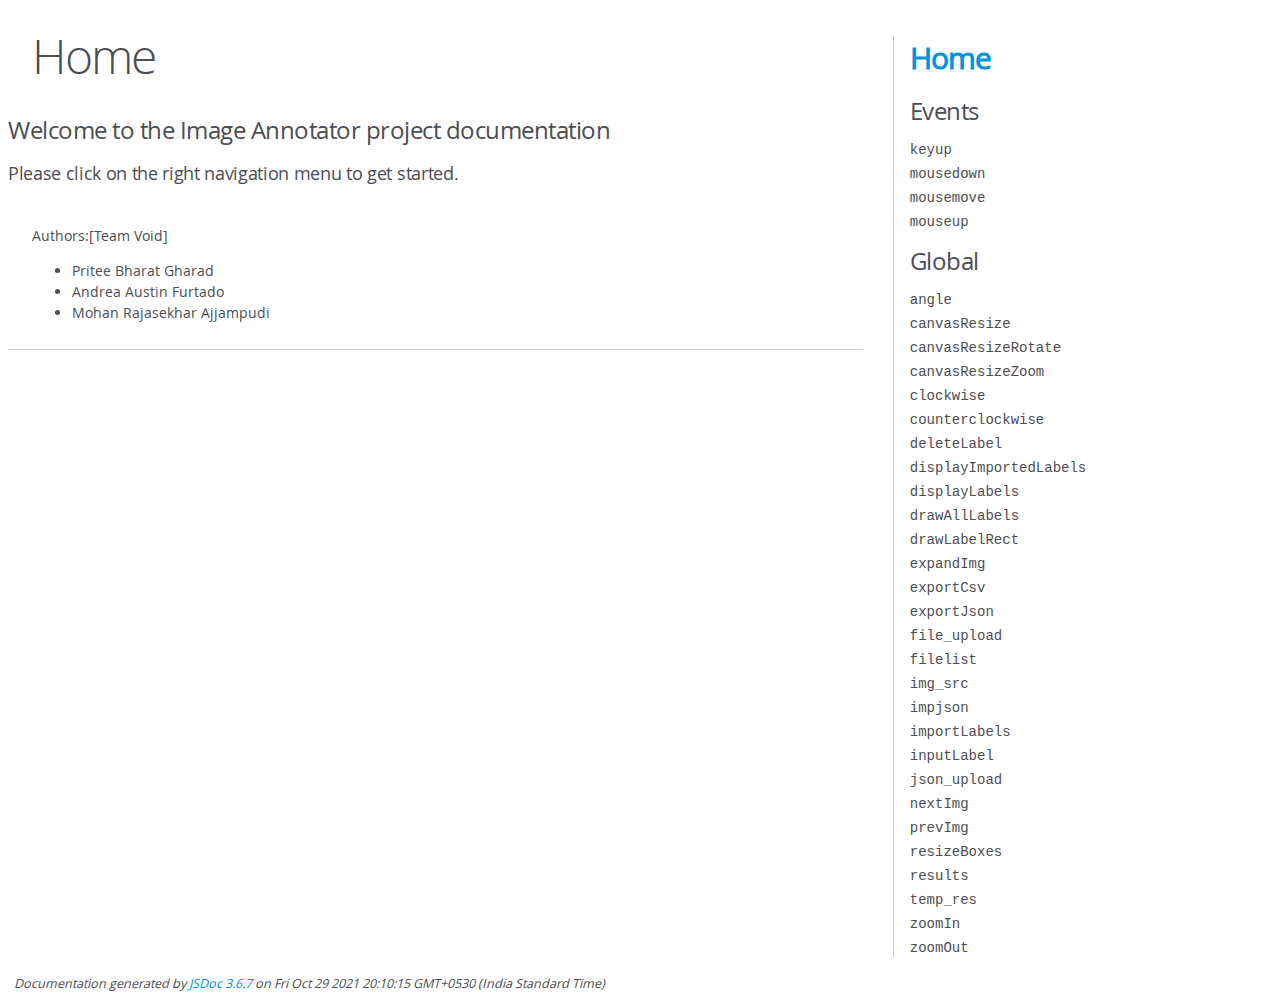
<file: out/index.html>
<!DOCTYPE html>
<html lang="en">

<head>
    <meta charset="utf-8">
    <title>JSDoc: Home</title>

    <script src="scripts/prettify/prettify.js"> </script>
    <script src="scripts/prettify/lang-css.js"> </script>
    <!--[if lt IE 9]>
      <script src="//html5shiv.googlecode.com/svn/trunk/html5.js"></script>
    <![endif]-->
    <link type="text/css" rel="stylesheet" href="styles/prettify-tomorrow.css">
    <link type="text/css" rel="stylesheet" href="styles/jsdoc-default.css">
</head>

<body>

    <div id="main">

        <h1 class="page-title">Home</h1>

        <h3>Welcome to the Image Annotator project documentation </h3>
        <h4>Please click on the right navigation menu to get started.</h4>


        <section>
            <p>Authors:[Team Void] </p>
            <ul>
                <li>Pritee Bharat Gharad </li>
                <li>Andrea Austin Furtado</li>
                <li>Mohan Rajasekhar Ajjampudi</li>
            </ul>
    </div>
    </section>


    </div>

    <nav>
        <h2><a href="index.html">Home</a></h2>
        <h3>Events</h3>
        <ul>
            <li><a href="global.html#event:keyup">keyup</a></li>
            <li><a href="global.html#event:mousedown">mousedown</a></li>
            <li><a href="global.html#event:mousemove">mousemove</a></li>
            <li><a href="global.html#event:mouseup">mouseup</a></li>
        </ul>
        <h3>Global</h3>
        <ul>
            <li><a href="global.html#angle">angle</a></li>
            <li><a href="global.html#canvasResize">canvasResize</a></li>
            <li><a href="global.html#canvasResizeRotate">canvasResizeRotate</a></li>
            <li><a href="global.html#canvasResizeZoom">canvasResizeZoom</a></li>
            <li><a href="global.html#clockwise">clockwise</a></li>
            <li><a href="global.html#counterclockwise">counterclockwise</a></li>
            <li><a href="global.html#deleteLabel">deleteLabel</a></li>
            <li><a href="global.html#displayImportedLabels">displayImportedLabels</a></li>
            <li><a href="global.html#displayLabels">displayLabels</a></li>
            <li><a href="global.html#drawAllLabels">drawAllLabels</a></li>
            <li><a href="global.html#drawLabelRect">drawLabelRect</a></li>
            <li><a href="global.html#expandImg">expandImg</a></li>
            <li><a href="global.html#exportCsv">exportCsv</a></li>
            <li><a href="global.html#exportJson">exportJson</a></li>
            <li><a href="global.html#file_upload">file_upload</a></li>
            <li><a href="global.html#filelist">filelist</a></li>
            <li><a href="global.html#img_src">img_src</a></li>
            <li><a href="global.html#impjson">impjson</a></li>
            <li><a href="global.html#importLabels">importLabels</a></li>
            <li><a href="global.html#inputLabel">inputLabel</a></li>
            <li><a href="global.html#json_upload">json_upload</a></li>
            <li><a href="global.html#nextImg">nextImg</a></li>
            <li><a href="global.html#prevImg">prevImg</a></li>
            <li><a href="global.html#resizeBoxes">resizeBoxes</a></li>
            <li><a href="global.html#results">results</a></li>
            <li><a href="global.html#temp_res">temp_res</a></li>
            <li><a href="global.html#zoomIn">zoomIn</a></li>
            <li><a href="global.html#zoomOut">zoomOut</a></li>
        </ul>
    </nav>

    <br class="clear">

    <footer>
        Documentation generated by <a href="https://github.com/jsdoc/jsdoc">JSDoc 3.6.7</a> on Fri Oct 29 2021 20:10:15
        GMT+0530 (India Standard Time)
    </footer>

    <script> prettyPrint();</script>
    <script src="scripts/linenumber.js"> </script>
</body>

</html>
</file>
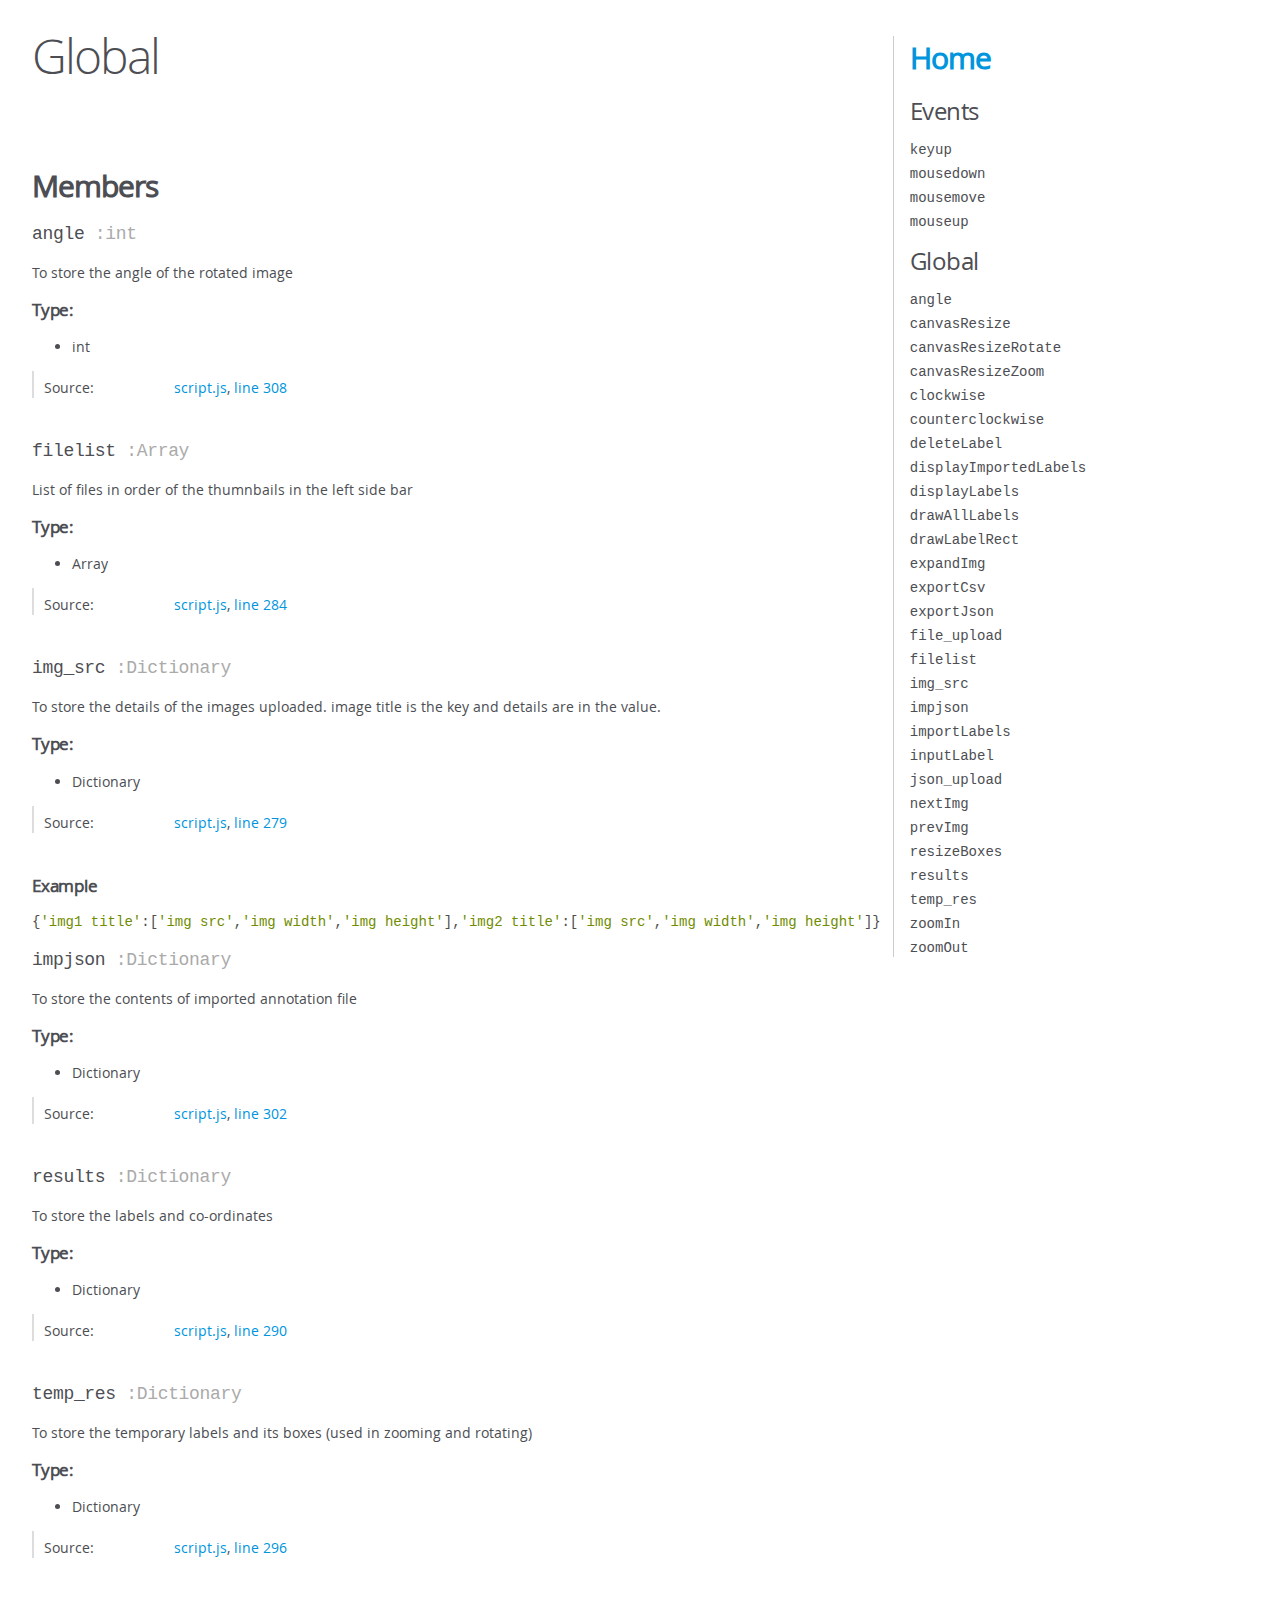
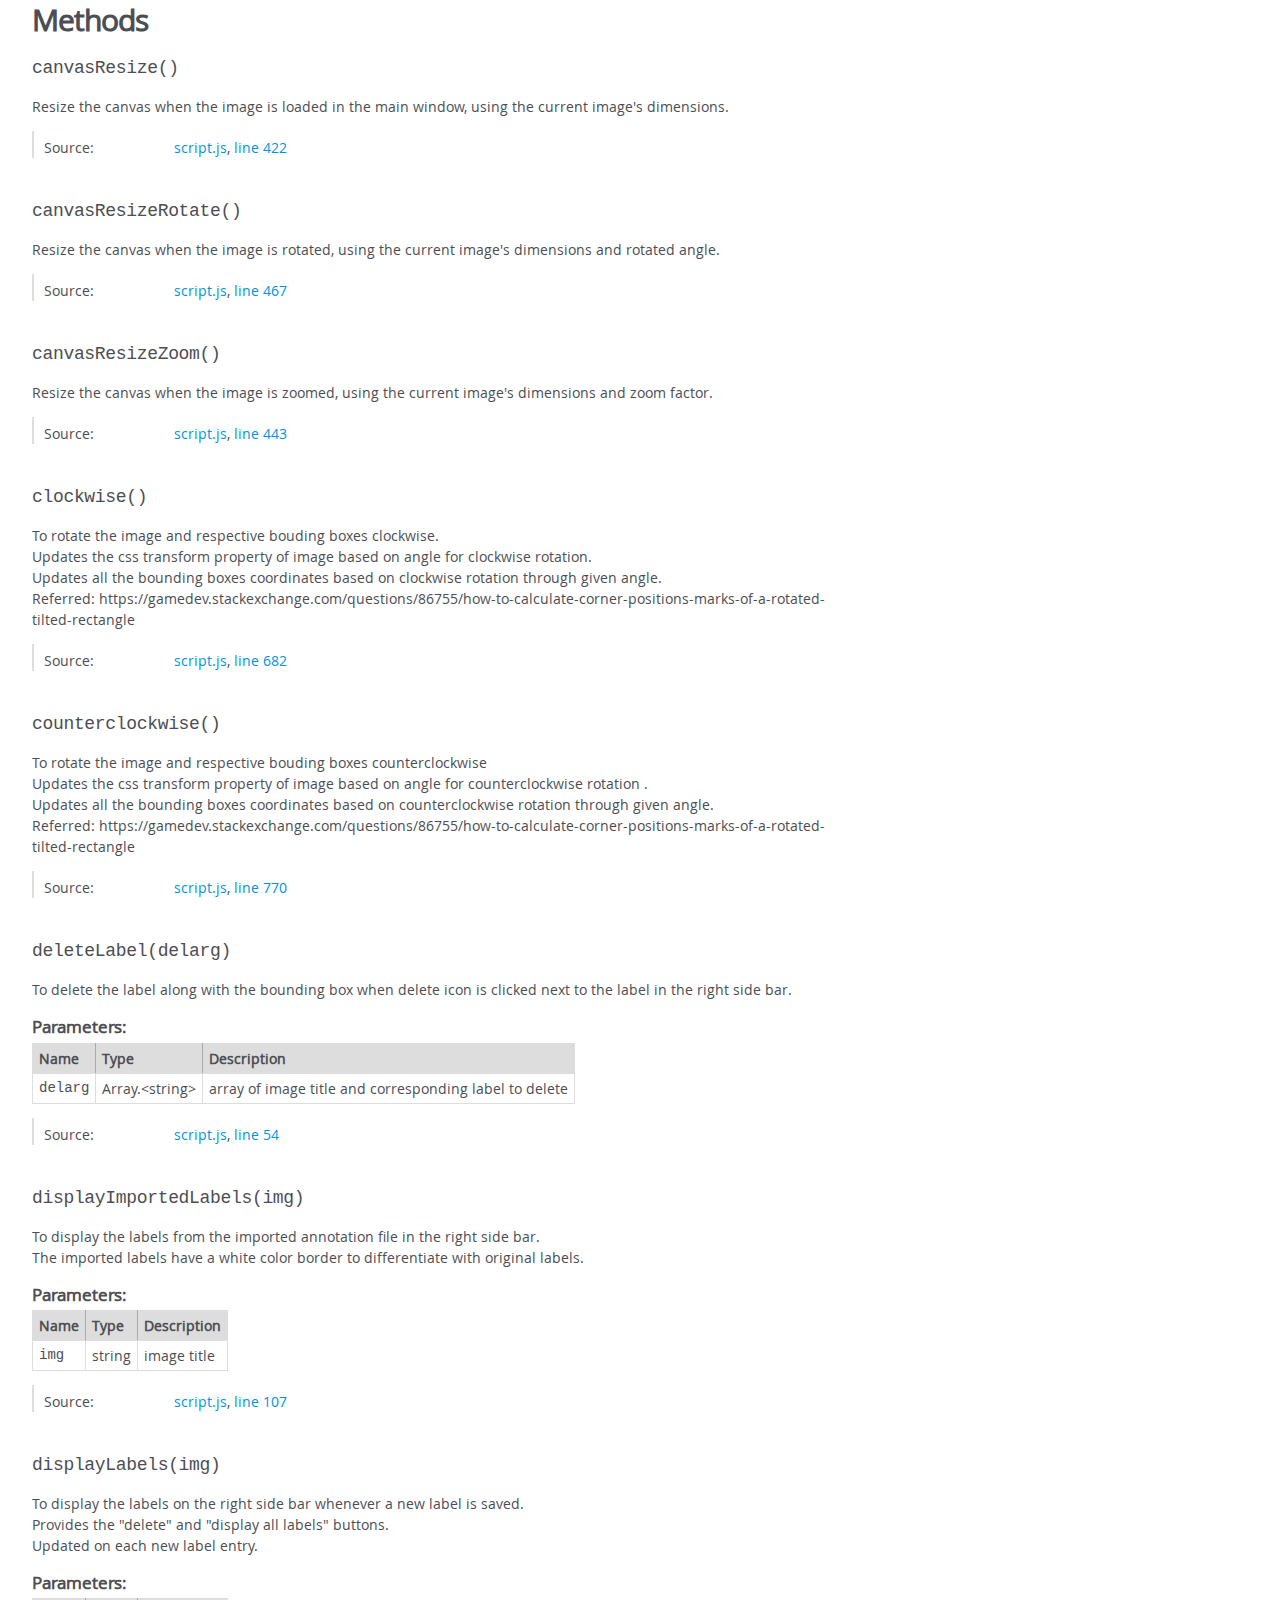
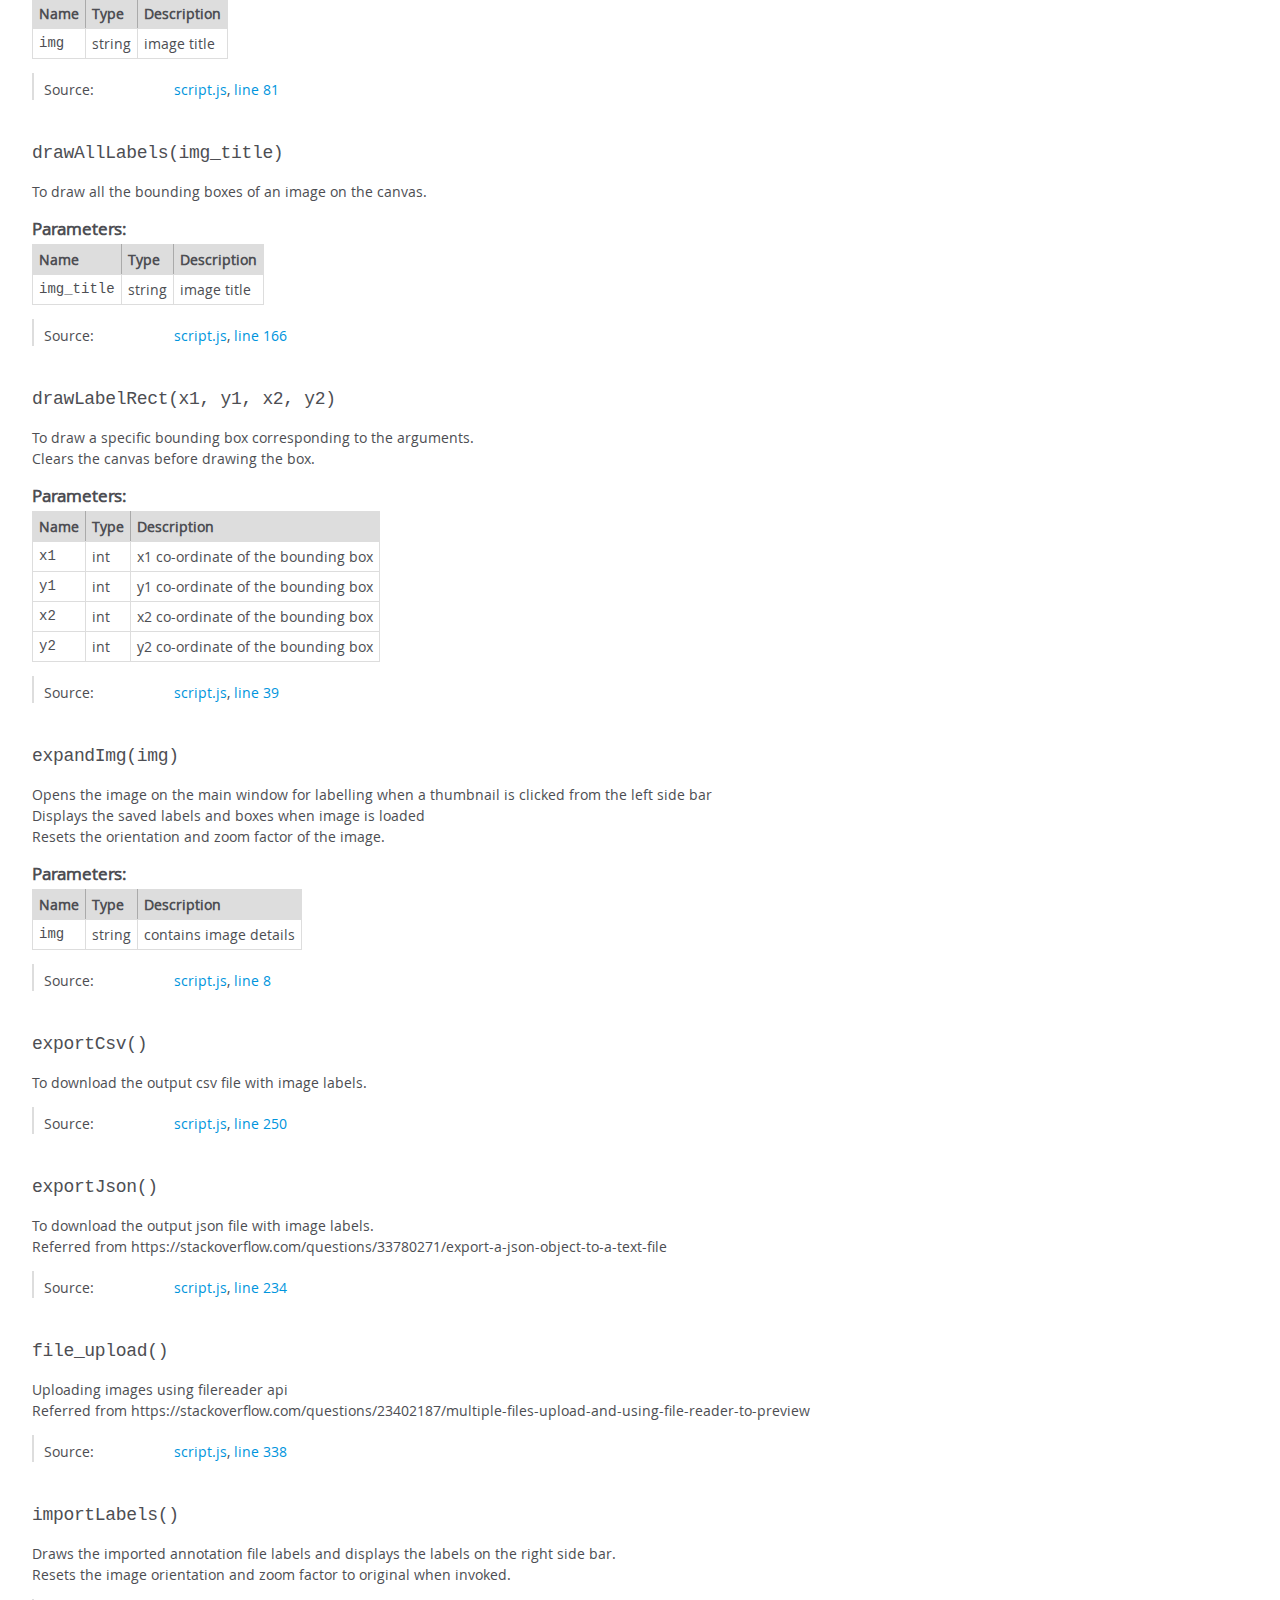
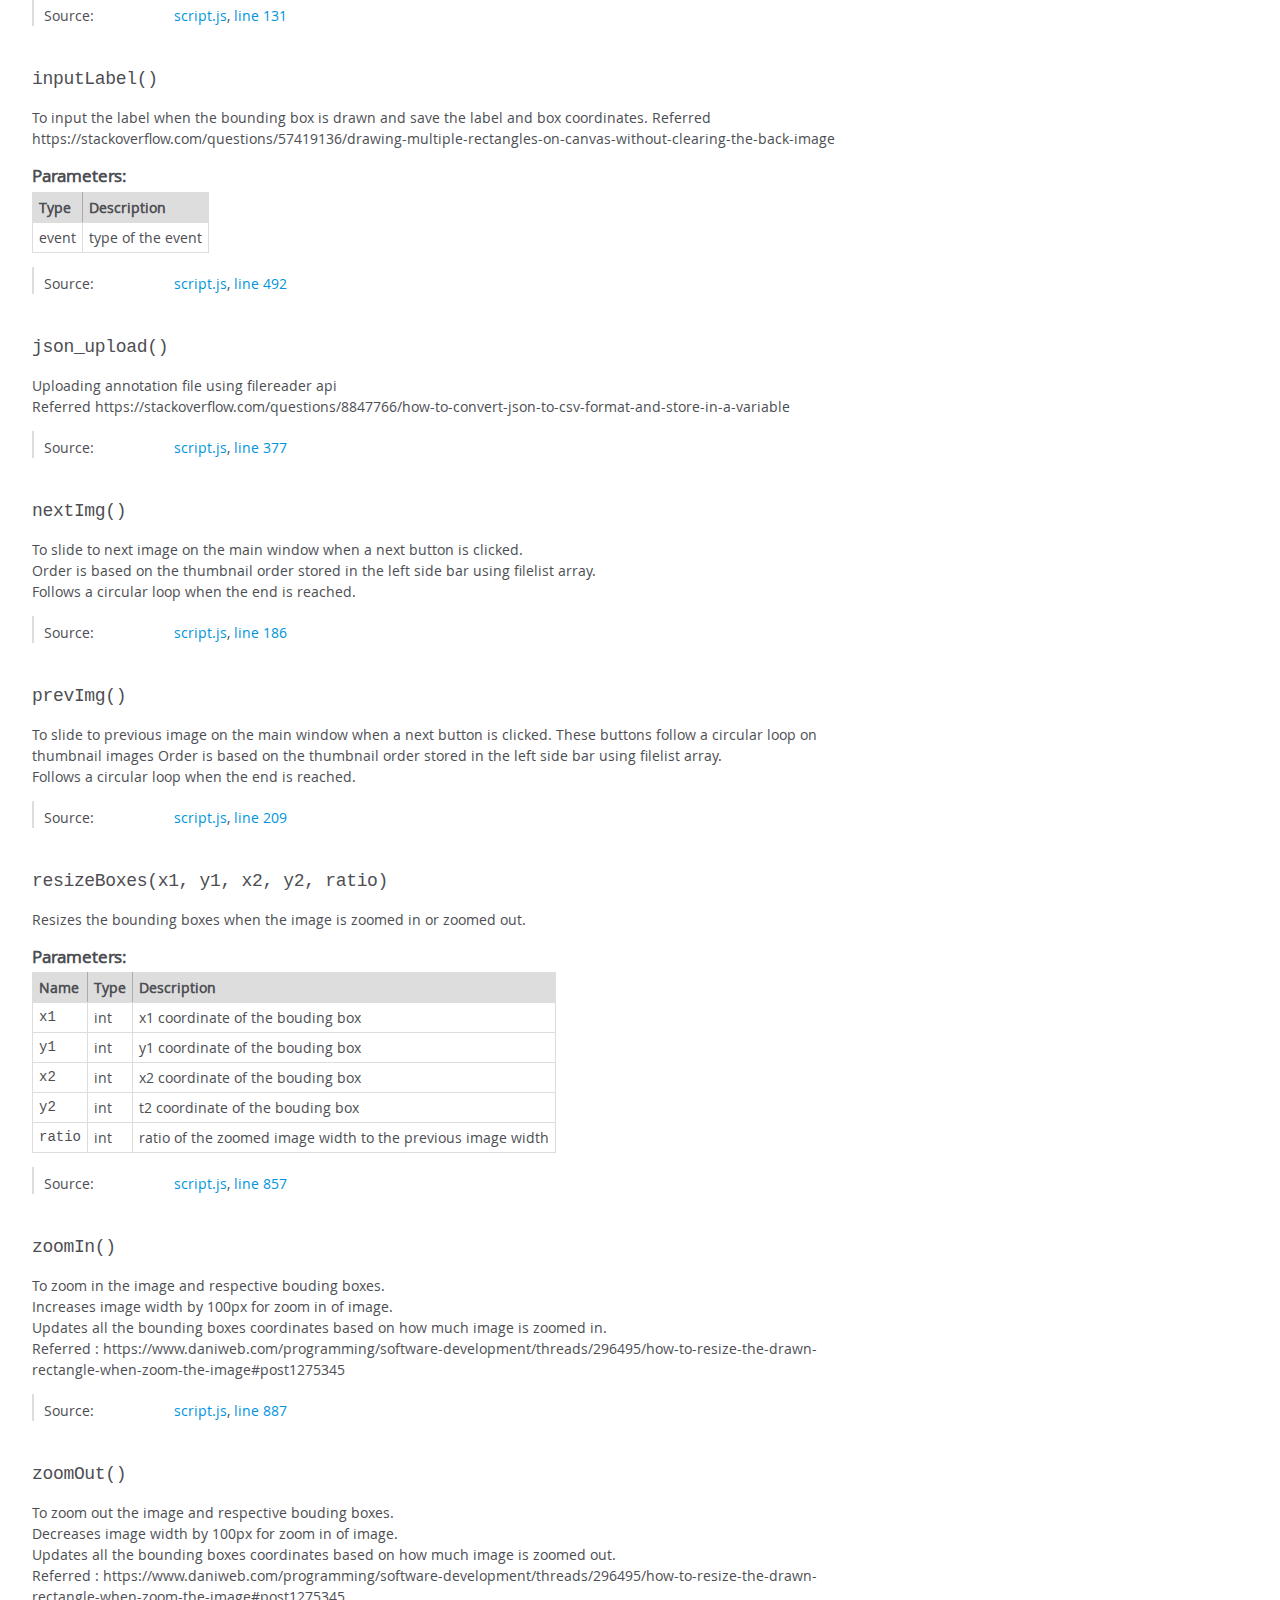
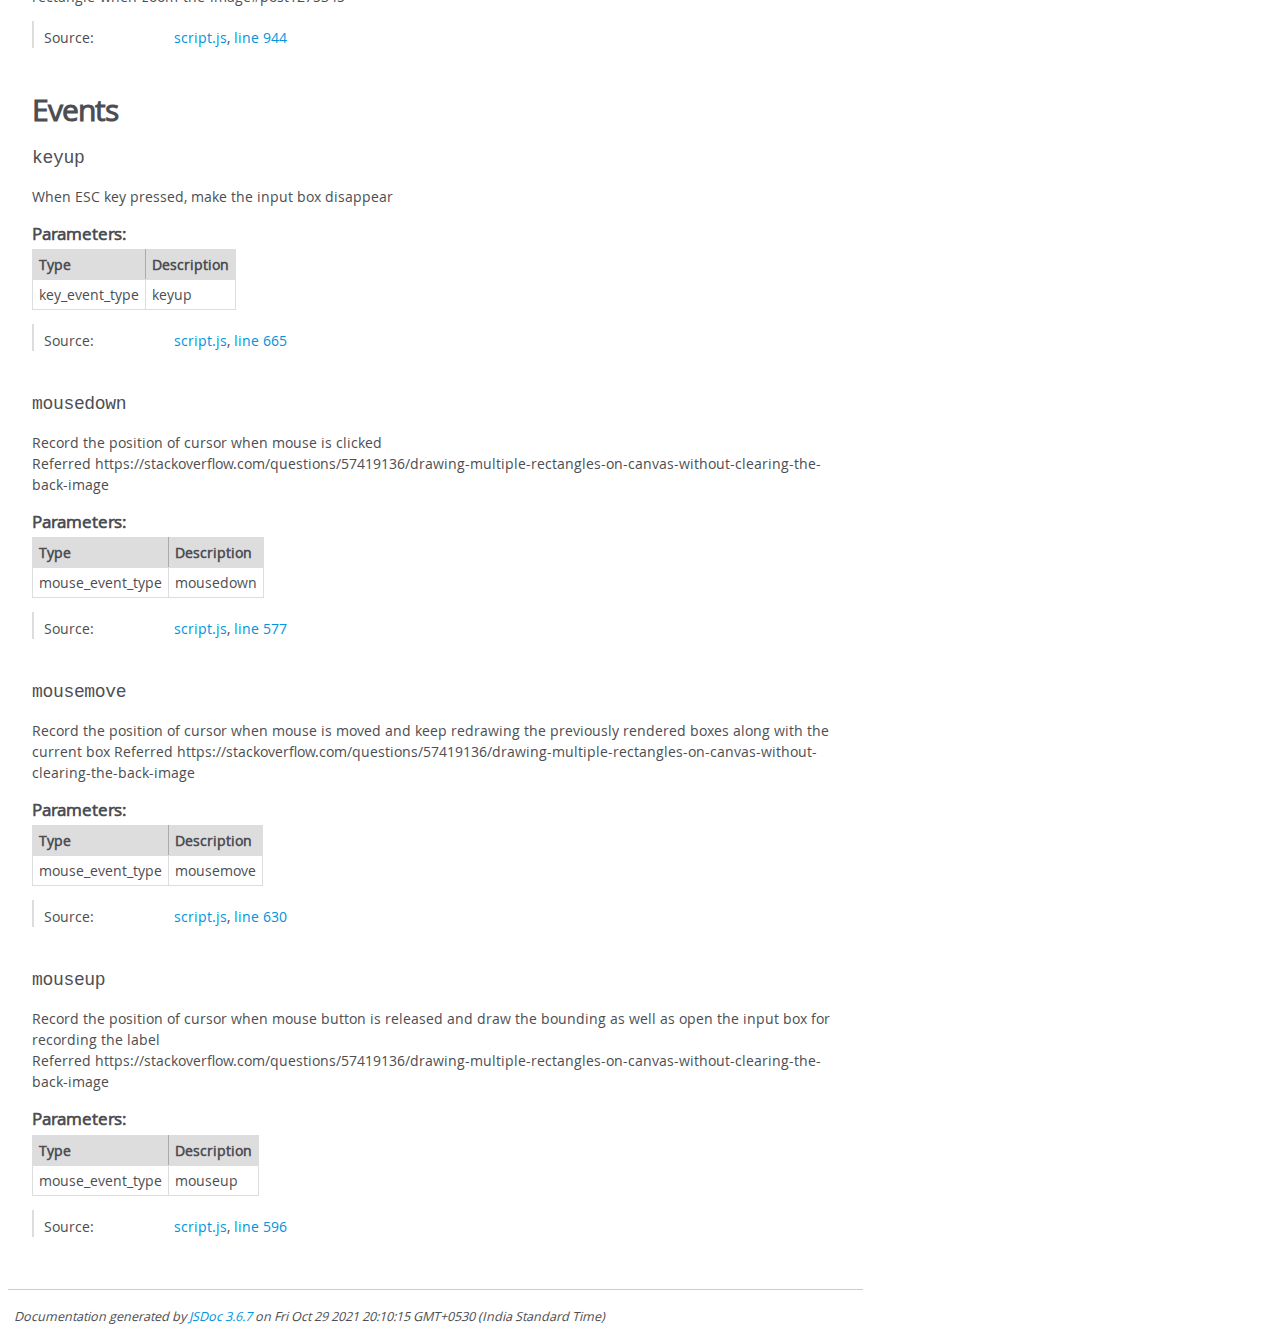
<file: out/global.html>
<!DOCTYPE html>
<html lang="en">
<head>
    <meta charset="utf-8">
    <title>JSDoc: Global</title>

    <script src="scripts/prettify/prettify.js"> </script>
    <script src="scripts/prettify/lang-css.js"> </script>
    <!--[if lt IE 9]>
      <script src="//html5shiv.googlecode.com/svn/trunk/html5.js"></script>
    <![endif]-->
    <link type="text/css" rel="stylesheet" href="styles/prettify-tomorrow.css">
    <link type="text/css" rel="stylesheet" href="styles/jsdoc-default.css">
</head>

<body>

<div id="main">

    <h1 class="page-title">Global</h1>

    




<section>

<header>
    
        <h2></h2>
        
    
</header>

<article>
    <div class="container-overview">
    
        

        


<dl class="details">

    

    

    

    

    

    

    

    

    

    

    

    

    

    

    

    
</dl>


        
    
    </div>

    

    

    

    

    

    

    
        <h3 class="subsection-title">Members</h3>

        
            
<h4 class="name" id="angle"><span class="type-signature"></span>angle<span class="type-signature"> :int</span></h4>




<div class="description">
    To store the angle of the rotated image
</div>



    <h5>Type:</h5>
    <ul>
        <li>
            
<span class="param-type">int</span>


        </li>
    </ul>





<dl class="details">

    

    

    

    

    

    

    

    

    

    

    

    

    
    <dt class="tag-source">Source:</dt>
    <dd class="tag-source"><ul class="dummy"><li>
        <a href="script.js.html">script.js</a>, <a href="script.js.html#line308">line 308</a>
    </li></ul></dd>
    

    

    

    
</dl>






        
            
<h4 class="name" id="filelist"><span class="type-signature"></span>filelist<span class="type-signature"> :Array</span></h4>




<div class="description">
    List of files in order of the thumnbails in the left side bar
</div>



    <h5>Type:</h5>
    <ul>
        <li>
            
<span class="param-type">Array</span>


        </li>
    </ul>





<dl class="details">

    

    

    

    

    

    

    

    

    

    

    

    

    
    <dt class="tag-source">Source:</dt>
    <dd class="tag-source"><ul class="dummy"><li>
        <a href="script.js.html">script.js</a>, <a href="script.js.html#line284">line 284</a>
    </li></ul></dd>
    

    

    

    
</dl>






        
            
<h4 class="name" id="img_src"><span class="type-signature"></span>img_src<span class="type-signature"> :Dictionary</span></h4>




<div class="description">
    To store the details of the images uploaded. image title is the key and details are in the value.
</div>



    <h5>Type:</h5>
    <ul>
        <li>
            
<span class="param-type">Dictionary</span>


        </li>
    </ul>





<dl class="details">

    

    

    

    

    

    

    

    

    

    

    

    

    
    <dt class="tag-source">Source:</dt>
    <dd class="tag-source"><ul class="dummy"><li>
        <a href="script.js.html">script.js</a>, <a href="script.js.html#line279">line 279</a>
    </li></ul></dd>
    

    

    

    
</dl>





    <h5>Example</h5>
    
    <pre class="prettyprint"><code>{'img1 title':['img src','img width','img height'],'img2 title':['img src','img width','img height']}</code></pre>



        
            
<h4 class="name" id="impjson"><span class="type-signature"></span>impjson<span class="type-signature"> :Dictionary</span></h4>




<div class="description">
    To store the contents of imported annotation file
</div>



    <h5>Type:</h5>
    <ul>
        <li>
            
<span class="param-type">Dictionary</span>


        </li>
    </ul>





<dl class="details">

    

    

    

    

    

    

    

    

    

    

    

    

    
    <dt class="tag-source">Source:</dt>
    <dd class="tag-source"><ul class="dummy"><li>
        <a href="script.js.html">script.js</a>, <a href="script.js.html#line302">line 302</a>
    </li></ul></dd>
    

    

    

    
</dl>






        
            
<h4 class="name" id="results"><span class="type-signature"></span>results<span class="type-signature"> :Dictionary</span></h4>




<div class="description">
    To store the labels and co-ordinates
</div>



    <h5>Type:</h5>
    <ul>
        <li>
            
<span class="param-type">Dictionary</span>


        </li>
    </ul>





<dl class="details">

    

    

    

    

    

    

    

    

    

    

    

    

    
    <dt class="tag-source">Source:</dt>
    <dd class="tag-source"><ul class="dummy"><li>
        <a href="script.js.html">script.js</a>, <a href="script.js.html#line290">line 290</a>
    </li></ul></dd>
    

    

    

    
</dl>






        
            
<h4 class="name" id="temp_res"><span class="type-signature"></span>temp_res<span class="type-signature"> :Dictionary</span></h4>




<div class="description">
    To store the temporary labels and its boxes (used in zooming and rotating)
</div>



    <h5>Type:</h5>
    <ul>
        <li>
            
<span class="param-type">Dictionary</span>


        </li>
    </ul>





<dl class="details">

    

    

    

    

    

    

    

    

    

    

    

    

    
    <dt class="tag-source">Source:</dt>
    <dd class="tag-source"><ul class="dummy"><li>
        <a href="script.js.html">script.js</a>, <a href="script.js.html#line296">line 296</a>
    </li></ul></dd>
    

    

    

    
</dl>






        
    

    
        <h3 class="subsection-title">Methods</h3>

        
            

    

    
    <h4 class="name" id="canvasResize"><span class="type-signature"></span>canvasResize<span class="signature">()</span><span class="type-signature"></span></h4>
    

    



<div class="description">
    Resize the canvas when the image is loaded in the main window, using the current image's dimensions.
</div>













<dl class="details">

    

    

    

    

    

    

    

    

    

    

    

    

    
    <dt class="tag-source">Source:</dt>
    <dd class="tag-source"><ul class="dummy"><li>
        <a href="script.js.html">script.js</a>, <a href="script.js.html#line422">line 422</a>
    </li></ul></dd>
    

    

    

    
</dl>




















        
            

    

    
    <h4 class="name" id="canvasResizeRotate"><span class="type-signature"></span>canvasResizeRotate<span class="signature">()</span><span class="type-signature"></span></h4>
    

    



<div class="description">
    Resize the canvas when the image is rotated, using the current image's dimensions and rotated angle.
</div>













<dl class="details">

    

    

    

    

    

    

    

    

    

    

    

    

    
    <dt class="tag-source">Source:</dt>
    <dd class="tag-source"><ul class="dummy"><li>
        <a href="script.js.html">script.js</a>, <a href="script.js.html#line467">line 467</a>
    </li></ul></dd>
    

    

    

    
</dl>




















        
            

    

    
    <h4 class="name" id="canvasResizeZoom"><span class="type-signature"></span>canvasResizeZoom<span class="signature">()</span><span class="type-signature"></span></h4>
    

    



<div class="description">
    Resize the canvas when the image is zoomed, using the current image's dimensions and zoom factor.
</div>













<dl class="details">

    

    

    

    

    

    

    

    

    

    

    

    

    
    <dt class="tag-source">Source:</dt>
    <dd class="tag-source"><ul class="dummy"><li>
        <a href="script.js.html">script.js</a>, <a href="script.js.html#line443">line 443</a>
    </li></ul></dd>
    

    

    

    
</dl>




















        
            

    

    
    <h4 class="name" id="clockwise"><span class="type-signature"></span>clockwise<span class="signature">()</span><span class="type-signature"></span></h4>
    

    



<div class="description">
    To rotate the image and respective bouding boxes clockwise. <br>Updates the css transform property of image based on angle for clockwise rotation.<br>Updates all the bounding boxes coordinates based on clockwise rotation through given angle.<br>Referred: https://gamedev.stackexchange.com/questions/86755/how-to-calculate-corner-positions-marks-of-a-rotated-tilted-rectangle
</div>













<dl class="details">

    

    

    

    

    

    

    

    

    

    

    

    

    
    <dt class="tag-source">Source:</dt>
    <dd class="tag-source"><ul class="dummy"><li>
        <a href="script.js.html">script.js</a>, <a href="script.js.html#line682">line 682</a>
    </li></ul></dd>
    

    

    

    
</dl>




















        
            

    

    
    <h4 class="name" id="counterclockwise"><span class="type-signature"></span>counterclockwise<span class="signature">()</span><span class="type-signature"></span></h4>
    

    



<div class="description">
    To rotate the image and respective bouding boxes counterclockwise <br>Updates the css transform property of image based on angle for counterclockwise rotation .<br>Updates all the bounding boxes coordinates based on counterclockwise rotation through given angle.<br>Referred: https://gamedev.stackexchange.com/questions/86755/how-to-calculate-corner-positions-marks-of-a-rotated-tilted-rectangle <br>
</div>













<dl class="details">

    

    

    

    

    

    

    

    

    

    

    

    

    
    <dt class="tag-source">Source:</dt>
    <dd class="tag-source"><ul class="dummy"><li>
        <a href="script.js.html">script.js</a>, <a href="script.js.html#line770">line 770</a>
    </li></ul></dd>
    

    

    

    
</dl>




















        
            

    

    
    <h4 class="name" id="deleteLabel"><span class="type-signature"></span>deleteLabel<span class="signature">(delarg)</span><span class="type-signature"></span></h4>
    

    



<div class="description">
    To delete the label along with the bounding box when delete icon is clicked next to the label in the right side bar.<br>
</div>









    <h5>Parameters:</h5>
    

<table class="params">
    <thead>
    <tr>
        
        <th>Name</th>
        

        <th>Type</th>

        

        

        <th class="last">Description</th>
    </tr>
    </thead>

    <tbody>
    

        <tr>
            
                <td class="name"><code>delarg</code></td>
            

            <td class="type">
            
                
<span class="param-type">Array.&lt;string></span>


            
            </td>

            

            

            <td class="description last">array of image title and corresponding label to delete</td>
        </tr>

    
    </tbody>
</table>






<dl class="details">

    

    

    

    

    

    

    

    

    

    

    

    

    
    <dt class="tag-source">Source:</dt>
    <dd class="tag-source"><ul class="dummy"><li>
        <a href="script.js.html">script.js</a>, <a href="script.js.html#line54">line 54</a>
    </li></ul></dd>
    

    

    

    
</dl>




















        
            

    

    
    <h4 class="name" id="displayImportedLabels"><span class="type-signature"></span>displayImportedLabels<span class="signature">(img)</span><span class="type-signature"></span></h4>
    

    



<div class="description">
    To display the labels from the imported annotation file in the right side bar.<br>The imported labels have a white color border to differentiate with original labels.
</div>









    <h5>Parameters:</h5>
    

<table class="params">
    <thead>
    <tr>
        
        <th>Name</th>
        

        <th>Type</th>

        

        

        <th class="last">Description</th>
    </tr>
    </thead>

    <tbody>
    

        <tr>
            
                <td class="name"><code>img</code></td>
            

            <td class="type">
            
                
<span class="param-type">string</span>


            
            </td>

            

            

            <td class="description last">image title</td>
        </tr>

    
    </tbody>
</table>






<dl class="details">

    

    

    

    

    

    

    

    

    

    

    

    

    
    <dt class="tag-source">Source:</dt>
    <dd class="tag-source"><ul class="dummy"><li>
        <a href="script.js.html">script.js</a>, <a href="script.js.html#line107">line 107</a>
    </li></ul></dd>
    

    

    

    
</dl>




















        
            

    

    
    <h4 class="name" id="displayLabels"><span class="type-signature"></span>displayLabels<span class="signature">(img)</span><span class="type-signature"></span></h4>
    

    



<div class="description">
    To display the labels on the right side bar whenever a new label is saved.<br>Provides the "delete" and "display all labels" buttons.<br>Updated on each new label entry.
</div>









    <h5>Parameters:</h5>
    

<table class="params">
    <thead>
    <tr>
        
        <th>Name</th>
        

        <th>Type</th>

        

        

        <th class="last">Description</th>
    </tr>
    </thead>

    <tbody>
    

        <tr>
            
                <td class="name"><code>img</code></td>
            

            <td class="type">
            
                
<span class="param-type">string</span>


            
            </td>

            

            

            <td class="description last">image title</td>
        </tr>

    
    </tbody>
</table>






<dl class="details">

    

    

    

    

    

    

    

    

    

    

    

    

    
    <dt class="tag-source">Source:</dt>
    <dd class="tag-source"><ul class="dummy"><li>
        <a href="script.js.html">script.js</a>, <a href="script.js.html#line81">line 81</a>
    </li></ul></dd>
    

    

    

    
</dl>




















        
            

    

    
    <h4 class="name" id="drawAllLabels"><span class="type-signature"></span>drawAllLabels<span class="signature">(img_title)</span><span class="type-signature"></span></h4>
    

    



<div class="description">
    To draw all the bounding boxes of an image on the canvas.
</div>









    <h5>Parameters:</h5>
    

<table class="params">
    <thead>
    <tr>
        
        <th>Name</th>
        

        <th>Type</th>

        

        

        <th class="last">Description</th>
    </tr>
    </thead>

    <tbody>
    

        <tr>
            
                <td class="name"><code>img_title</code></td>
            

            <td class="type">
            
                
<span class="param-type">string</span>


            
            </td>

            

            

            <td class="description last">image title</td>
        </tr>

    
    </tbody>
</table>






<dl class="details">

    

    

    

    

    

    

    

    

    

    

    

    

    
    <dt class="tag-source">Source:</dt>
    <dd class="tag-source"><ul class="dummy"><li>
        <a href="script.js.html">script.js</a>, <a href="script.js.html#line166">line 166</a>
    </li></ul></dd>
    

    

    

    
</dl>




















        
            

    

    
    <h4 class="name" id="drawLabelRect"><span class="type-signature"></span>drawLabelRect<span class="signature">(x1, y1, x2, y2)</span><span class="type-signature"></span></h4>
    

    



<div class="description">
    To draw a specific bounding box corresponding to the arguments.<br>Clears the canvas before drawing the box.
</div>









    <h5>Parameters:</h5>
    

<table class="params">
    <thead>
    <tr>
        
        <th>Name</th>
        

        <th>Type</th>

        

        

        <th class="last">Description</th>
    </tr>
    </thead>

    <tbody>
    

        <tr>
            
                <td class="name"><code>x1</code></td>
            

            <td class="type">
            
                
<span class="param-type">int</span>


            
            </td>

            

            

            <td class="description last">x1 co-ordinate of the bounding box</td>
        </tr>

    

        <tr>
            
                <td class="name"><code>y1</code></td>
            

            <td class="type">
            
                
<span class="param-type">int</span>


            
            </td>

            

            

            <td class="description last">y1 co-ordinate of the bounding box</td>
        </tr>

    

        <tr>
            
                <td class="name"><code>x2</code></td>
            

            <td class="type">
            
                
<span class="param-type">int</span>


            
            </td>

            

            

            <td class="description last">x2 co-ordinate of the bounding box</td>
        </tr>

    

        <tr>
            
                <td class="name"><code>y2</code></td>
            

            <td class="type">
            
                
<span class="param-type">int</span>


            
            </td>

            

            

            <td class="description last">y2 co-ordinate of the bounding box</td>
        </tr>

    
    </tbody>
</table>






<dl class="details">

    

    

    

    

    

    

    

    

    

    

    

    

    
    <dt class="tag-source">Source:</dt>
    <dd class="tag-source"><ul class="dummy"><li>
        <a href="script.js.html">script.js</a>, <a href="script.js.html#line39">line 39</a>
    </li></ul></dd>
    

    

    

    
</dl>




















        
            

    

    
    <h4 class="name" id="expandImg"><span class="type-signature"></span>expandImg<span class="signature">(img)</span><span class="type-signature"></span></h4>
    

    



<div class="description">
    Opens the image on the main window for labelling when a thumbnail is clicked from the left side bar<br>Displays the saved labels and boxes when image is loaded <br>Resets the orientation and zoom factor of the image.
</div>









    <h5>Parameters:</h5>
    

<table class="params">
    <thead>
    <tr>
        
        <th>Name</th>
        

        <th>Type</th>

        

        

        <th class="last">Description</th>
    </tr>
    </thead>

    <tbody>
    

        <tr>
            
                <td class="name"><code>img</code></td>
            

            <td class="type">
            
                
<span class="param-type">string</span>


            
            </td>

            

            

            <td class="description last">contains image details</td>
        </tr>

    
    </tbody>
</table>






<dl class="details">

    

    

    

    

    

    

    

    

    

    

    

    

    
    <dt class="tag-source">Source:</dt>
    <dd class="tag-source"><ul class="dummy"><li>
        <a href="script.js.html">script.js</a>, <a href="script.js.html#line8">line 8</a>
    </li></ul></dd>
    

    

    

    
</dl>




















        
            

    

    
    <h4 class="name" id="exportCsv"><span class="type-signature"></span>exportCsv<span class="signature">()</span><span class="type-signature"></span></h4>
    

    



<div class="description">
    To download the output csv file with image labels.<br>
</div>













<dl class="details">

    

    

    

    

    

    

    

    

    

    

    

    

    
    <dt class="tag-source">Source:</dt>
    <dd class="tag-source"><ul class="dummy"><li>
        <a href="script.js.html">script.js</a>, <a href="script.js.html#line250">line 250</a>
    </li></ul></dd>
    

    

    

    
</dl>




















        
            

    

    
    <h4 class="name" id="exportJson"><span class="type-signature"></span>exportJson<span class="signature">()</span><span class="type-signature"></span></h4>
    

    



<div class="description">
    To download the output json file with image labels.<br>Referred from https://stackoverflow.com/questions/33780271/export-a-json-object-to-a-text-file
</div>













<dl class="details">

    

    

    

    

    

    

    

    

    

    

    

    

    
    <dt class="tag-source">Source:</dt>
    <dd class="tag-source"><ul class="dummy"><li>
        <a href="script.js.html">script.js</a>, <a href="script.js.html#line234">line 234</a>
    </li></ul></dd>
    

    

    

    
</dl>




















        
            

    

    
    <h4 class="name" id="file_upload"><span class="type-signature"></span>file_upload<span class="signature">()</span><span class="type-signature"></span></h4>
    

    



<div class="description">
    Uploading images using filereader api <br>Referred from https://stackoverflow.com/questions/23402187/multiple-files-upload-and-using-file-reader-to-preview
</div>













<dl class="details">

    

    

    

    

    

    

    

    

    

    

    

    

    
    <dt class="tag-source">Source:</dt>
    <dd class="tag-source"><ul class="dummy"><li>
        <a href="script.js.html">script.js</a>, <a href="script.js.html#line338">line 338</a>
    </li></ul></dd>
    

    

    

    
</dl>




















        
            

    

    
    <h4 class="name" id="importLabels"><span class="type-signature"></span>importLabels<span class="signature">()</span><span class="type-signature"></span></h4>
    

    



<div class="description">
    Draws the imported annotation file labels and displays the labels on the right side bar.<br>Resets the image orientation and zoom factor to original when invoked.
</div>













<dl class="details">

    

    

    

    

    

    

    

    

    

    

    

    

    
    <dt class="tag-source">Source:</dt>
    <dd class="tag-source"><ul class="dummy"><li>
        <a href="script.js.html">script.js</a>, <a href="script.js.html#line131">line 131</a>
    </li></ul></dd>
    

    

    

    
</dl>




















        
            

    

    
    <h4 class="name" id="inputLabel"><span class="type-signature"></span>inputLabel<span class="signature">()</span><span class="type-signature"></span></h4>
    

    



<div class="description">
    To input the label when the bounding box is drawn and save the label and box coordinates.Referred https://stackoverflow.com/questions/57419136/drawing-multiple-rectangles-on-canvas-without-clearing-the-back-image
</div>









    <h5>Parameters:</h5>
    

<table class="params">
    <thead>
    <tr>
        

        <th>Type</th>

        

        

        <th class="last">Description</th>
    </tr>
    </thead>

    <tbody>
    

        <tr>
            

            <td class="type">
            
                
<span class="param-type">event</span>


            
            </td>

            

            

            <td class="description last">type of the event</td>
        </tr>

    
    </tbody>
</table>






<dl class="details">

    

    

    

    

    

    

    

    

    

    

    

    

    
    <dt class="tag-source">Source:</dt>
    <dd class="tag-source"><ul class="dummy"><li>
        <a href="script.js.html">script.js</a>, <a href="script.js.html#line492">line 492</a>
    </li></ul></dd>
    

    

    

    
</dl>




















        
            

    

    
    <h4 class="name" id="json_upload"><span class="type-signature"></span>json_upload<span class="signature">()</span><span class="type-signature"></span></h4>
    

    



<div class="description">
    Uploading annotation file using filereader api <br>Referred https://stackoverflow.com/questions/8847766/how-to-convert-json-to-csv-format-and-store-in-a-variable
</div>













<dl class="details">

    

    

    

    

    

    

    

    

    

    

    

    

    
    <dt class="tag-source">Source:</dt>
    <dd class="tag-source"><ul class="dummy"><li>
        <a href="script.js.html">script.js</a>, <a href="script.js.html#line377">line 377</a>
    </li></ul></dd>
    

    

    

    
</dl>




















        
            

    

    
    <h4 class="name" id="nextImg"><span class="type-signature"></span>nextImg<span class="signature">()</span><span class="type-signature"></span></h4>
    

    



<div class="description">
    To slide to next image on the main window when a next button is clicked.<br>Order is based on the thumbnail order stored in the left side bar using filelist array.<br>Follows a circular loop when the end is reached.
</div>













<dl class="details">

    

    

    

    

    

    

    

    

    

    

    

    

    
    <dt class="tag-source">Source:</dt>
    <dd class="tag-source"><ul class="dummy"><li>
        <a href="script.js.html">script.js</a>, <a href="script.js.html#line186">line 186</a>
    </li></ul></dd>
    

    

    

    
</dl>




















        
            

    

    
    <h4 class="name" id="prevImg"><span class="type-signature"></span>prevImg<span class="signature">()</span><span class="type-signature"></span></h4>
    

    



<div class="description">
    To slide to previous image on the main window when a next button is clicked. These buttons follow a circular loop on thumbnail imagesOrder is based on the thumbnail order stored in the left side bar using filelist array.<br>Follows a circular loop when the end is reached.
</div>













<dl class="details">

    

    

    

    

    

    

    

    

    

    

    

    

    
    <dt class="tag-source">Source:</dt>
    <dd class="tag-source"><ul class="dummy"><li>
        <a href="script.js.html">script.js</a>, <a href="script.js.html#line209">line 209</a>
    </li></ul></dd>
    

    

    

    
</dl>




















        
            

    

    
    <h4 class="name" id="resizeBoxes"><span class="type-signature"></span>resizeBoxes<span class="signature">(x1, y1, x2, y2, ratio)</span><span class="type-signature"></span></h4>
    

    



<div class="description">
    Resizes the bounding boxes when the image is zoomed in or zoomed out.
</div>









    <h5>Parameters:</h5>
    

<table class="params">
    <thead>
    <tr>
        
        <th>Name</th>
        

        <th>Type</th>

        

        

        <th class="last">Description</th>
    </tr>
    </thead>

    <tbody>
    

        <tr>
            
                <td class="name"><code>x1</code></td>
            

            <td class="type">
            
                
<span class="param-type">int</span>


            
            </td>

            

            

            <td class="description last">x1 coordinate of the bouding box</td>
        </tr>

    

        <tr>
            
                <td class="name"><code>y1</code></td>
            

            <td class="type">
            
                
<span class="param-type">int</span>


            
            </td>

            

            

            <td class="description last">y1 coordinate of the bouding box</td>
        </tr>

    

        <tr>
            
                <td class="name"><code>x2</code></td>
            

            <td class="type">
            
                
<span class="param-type">int</span>


            
            </td>

            

            

            <td class="description last">x2 coordinate of the bouding box</td>
        </tr>

    

        <tr>
            
                <td class="name"><code>y2</code></td>
            

            <td class="type">
            
                
<span class="param-type">int</span>


            
            </td>

            

            

            <td class="description last">t2 coordinate of the bouding box</td>
        </tr>

    

        <tr>
            
                <td class="name"><code>ratio</code></td>
            

            <td class="type">
            
                
<span class="param-type">int</span>


            
            </td>

            

            

            <td class="description last">ratio of the zoomed image width to the previous image width</td>
        </tr>

    
    </tbody>
</table>






<dl class="details">

    

    

    

    

    

    

    

    

    

    

    

    

    
    <dt class="tag-source">Source:</dt>
    <dd class="tag-source"><ul class="dummy"><li>
        <a href="script.js.html">script.js</a>, <a href="script.js.html#line857">line 857</a>
    </li></ul></dd>
    

    

    

    
</dl>




















        
            

    

    
    <h4 class="name" id="zoomIn"><span class="type-signature"></span>zoomIn<span class="signature">()</span><span class="type-signature"></span></h4>
    

    



<div class="description">
    To zoom in  the image and respective bouding boxes. <br>Increases image width by 100px for zoom in of image.<br>Updates all the bounding boxes coordinates based on how much image is zoomed in.<br>Referred : https://www.daniweb.com/programming/software-development/threads/296495/how-to-resize-the-drawn-rectangle-when-zoom-the-image#post1275345
</div>













<dl class="details">

    

    

    

    

    

    

    

    

    

    

    

    

    
    <dt class="tag-source">Source:</dt>
    <dd class="tag-source"><ul class="dummy"><li>
        <a href="script.js.html">script.js</a>, <a href="script.js.html#line887">line 887</a>
    </li></ul></dd>
    

    

    

    
</dl>




















        
            

    

    
    <h4 class="name" id="zoomOut"><span class="type-signature"></span>zoomOut<span class="signature">()</span><span class="type-signature"></span></h4>
    

    



<div class="description">
    To zoom out the image and respective bouding boxes.<br>Decreases image width by 100px for zoom in of image.<br>Updates all the bounding boxes coordinates based on how much image is zoomed out.<br>Referred : https://www.daniweb.com/programming/software-development/threads/296495/how-to-resize-the-drawn-rectangle-when-zoom-the-image#post1275345
</div>













<dl class="details">

    

    

    

    

    

    

    

    

    

    

    

    

    
    <dt class="tag-source">Source:</dt>
    <dd class="tag-source"><ul class="dummy"><li>
        <a href="script.js.html">script.js</a>, <a href="script.js.html#line944">line 944</a>
    </li></ul></dd>
    

    

    

    
</dl>




















        
    

    

    
        <h3 class="subsection-title">Events</h3>

        
            

    

    
    <h4 class="name" id="event:keyup">keyup</h4>
    

    



<div class="description">
    When ESC key pressed, make the input box disappear
</div>









    <h5>Parameters:</h5>
    

<table class="params">
    <thead>
    <tr>
        

        <th>Type</th>

        

        

        <th class="last">Description</th>
    </tr>
    </thead>

    <tbody>
    

        <tr>
            

            <td class="type">
            
                
<span class="param-type">key_event_type</span>


            
            </td>

            

            

            <td class="description last">keyup</td>
        </tr>

    
    </tbody>
</table>






<dl class="details">

    

    

    

    

    

    

    

    

    

    

    

    

    
    <dt class="tag-source">Source:</dt>
    <dd class="tag-source"><ul class="dummy"><li>
        <a href="script.js.html">script.js</a>, <a href="script.js.html#line665">line 665</a>
    </li></ul></dd>
    

    

    

    
</dl>




















        
            

    

    
    <h4 class="name" id="event:mousedown">mousedown</h4>
    

    



<div class="description">
    Record the position of cursor when mouse is clicked <br>Referred https://stackoverflow.com/questions/57419136/drawing-multiple-rectangles-on-canvas-without-clearing-the-back-image
</div>









    <h5>Parameters:</h5>
    

<table class="params">
    <thead>
    <tr>
        

        <th>Type</th>

        

        

        <th class="last">Description</th>
    </tr>
    </thead>

    <tbody>
    

        <tr>
            

            <td class="type">
            
                
<span class="param-type">mouse_event_type</span>


            
            </td>

            

            

            <td class="description last">mousedown</td>
        </tr>

    
    </tbody>
</table>






<dl class="details">

    

    

    

    

    

    

    

    

    

    

    

    

    
    <dt class="tag-source">Source:</dt>
    <dd class="tag-source"><ul class="dummy"><li>
        <a href="script.js.html">script.js</a>, <a href="script.js.html#line577">line 577</a>
    </li></ul></dd>
    

    

    

    
</dl>




















        
            

    

    
    <h4 class="name" id="event:mousemove">mousemove</h4>
    

    



<div class="description">
    Record the position of cursor when mouse is moved and keep redrawing the previously rendered boxes along with the current box Referred https://stackoverflow.com/questions/57419136/drawing-multiple-rectangles-on-canvas-without-clearing-the-back-image
</div>









    <h5>Parameters:</h5>
    

<table class="params">
    <thead>
    <tr>
        

        <th>Type</th>

        

        

        <th class="last">Description</th>
    </tr>
    </thead>

    <tbody>
    

        <tr>
            

            <td class="type">
            
                
<span class="param-type">mouse_event_type</span>


            
            </td>

            

            

            <td class="description last">mousemove</td>
        </tr>

    
    </tbody>
</table>






<dl class="details">

    

    

    

    

    

    

    

    

    

    

    

    

    
    <dt class="tag-source">Source:</dt>
    <dd class="tag-source"><ul class="dummy"><li>
        <a href="script.js.html">script.js</a>, <a href="script.js.html#line630">line 630</a>
    </li></ul></dd>
    

    

    

    
</dl>




















        
            

    

    
    <h4 class="name" id="event:mouseup">mouseup</h4>
    

    



<div class="description">
    Record the position of cursor when mouse button is released and draw the bounding as well as open the input box for recording the label <br>Referred https://stackoverflow.com/questions/57419136/drawing-multiple-rectangles-on-canvas-without-clearing-the-back-image
</div>









    <h5>Parameters:</h5>
    

<table class="params">
    <thead>
    <tr>
        

        <th>Type</th>

        

        

        <th class="last">Description</th>
    </tr>
    </thead>

    <tbody>
    

        <tr>
            

            <td class="type">
            
                
<span class="param-type">mouse_event_type</span>


            
            </td>

            

            

            <td class="description last">mouseup</td>
        </tr>

    
    </tbody>
</table>






<dl class="details">

    

    

    

    

    

    

    

    

    

    

    

    

    
    <dt class="tag-source">Source:</dt>
    <dd class="tag-source"><ul class="dummy"><li>
        <a href="script.js.html">script.js</a>, <a href="script.js.html#line596">line 596</a>
    </li></ul></dd>
    

    

    

    
</dl>




















        
    
</article>

</section>




</div>

<nav>
    <h2><a href="index.html">Home</a></h2><h3>Events</h3><ul><li><a href="global.html#event:keyup">keyup</a></li><li><a href="global.html#event:mousedown">mousedown</a></li><li><a href="global.html#event:mousemove">mousemove</a></li><li><a href="global.html#event:mouseup">mouseup</a></li></ul><h3>Global</h3><ul><li><a href="global.html#angle">angle</a></li><li><a href="global.html#canvasResize">canvasResize</a></li><li><a href="global.html#canvasResizeRotate">canvasResizeRotate</a></li><li><a href="global.html#canvasResizeZoom">canvasResizeZoom</a></li><li><a href="global.html#clockwise">clockwise</a></li><li><a href="global.html#counterclockwise">counterclockwise</a></li><li><a href="global.html#deleteLabel">deleteLabel</a></li><li><a href="global.html#displayImportedLabels">displayImportedLabels</a></li><li><a href="global.html#displayLabels">displayLabels</a></li><li><a href="global.html#drawAllLabels">drawAllLabels</a></li><li><a href="global.html#drawLabelRect">drawLabelRect</a></li><li><a href="global.html#expandImg">expandImg</a></li><li><a href="global.html#exportCsv">exportCsv</a></li><li><a href="global.html#exportJson">exportJson</a></li><li><a href="global.html#file_upload">file_upload</a></li><li><a href="global.html#filelist">filelist</a></li><li><a href="global.html#img_src">img_src</a></li><li><a href="global.html#impjson">impjson</a></li><li><a href="global.html#importLabels">importLabels</a></li><li><a href="global.html#inputLabel">inputLabel</a></li><li><a href="global.html#json_upload">json_upload</a></li><li><a href="global.html#nextImg">nextImg</a></li><li><a href="global.html#prevImg">prevImg</a></li><li><a href="global.html#resizeBoxes">resizeBoxes</a></li><li><a href="global.html#results">results</a></li><li><a href="global.html#temp_res">temp_res</a></li><li><a href="global.html#zoomIn">zoomIn</a></li><li><a href="global.html#zoomOut">zoomOut</a></li></ul>
</nav>

<br class="clear">

<footer>
    Documentation generated by <a href="https://github.com/jsdoc/jsdoc">JSDoc 3.6.7</a> on Fri Oct 29 2021 20:10:15 GMT+0530 (India Standard Time)
</footer>

<script> prettyPrint(); </script>
<script src="scripts/linenumber.js"> </script>
</body>
</html>
</file>
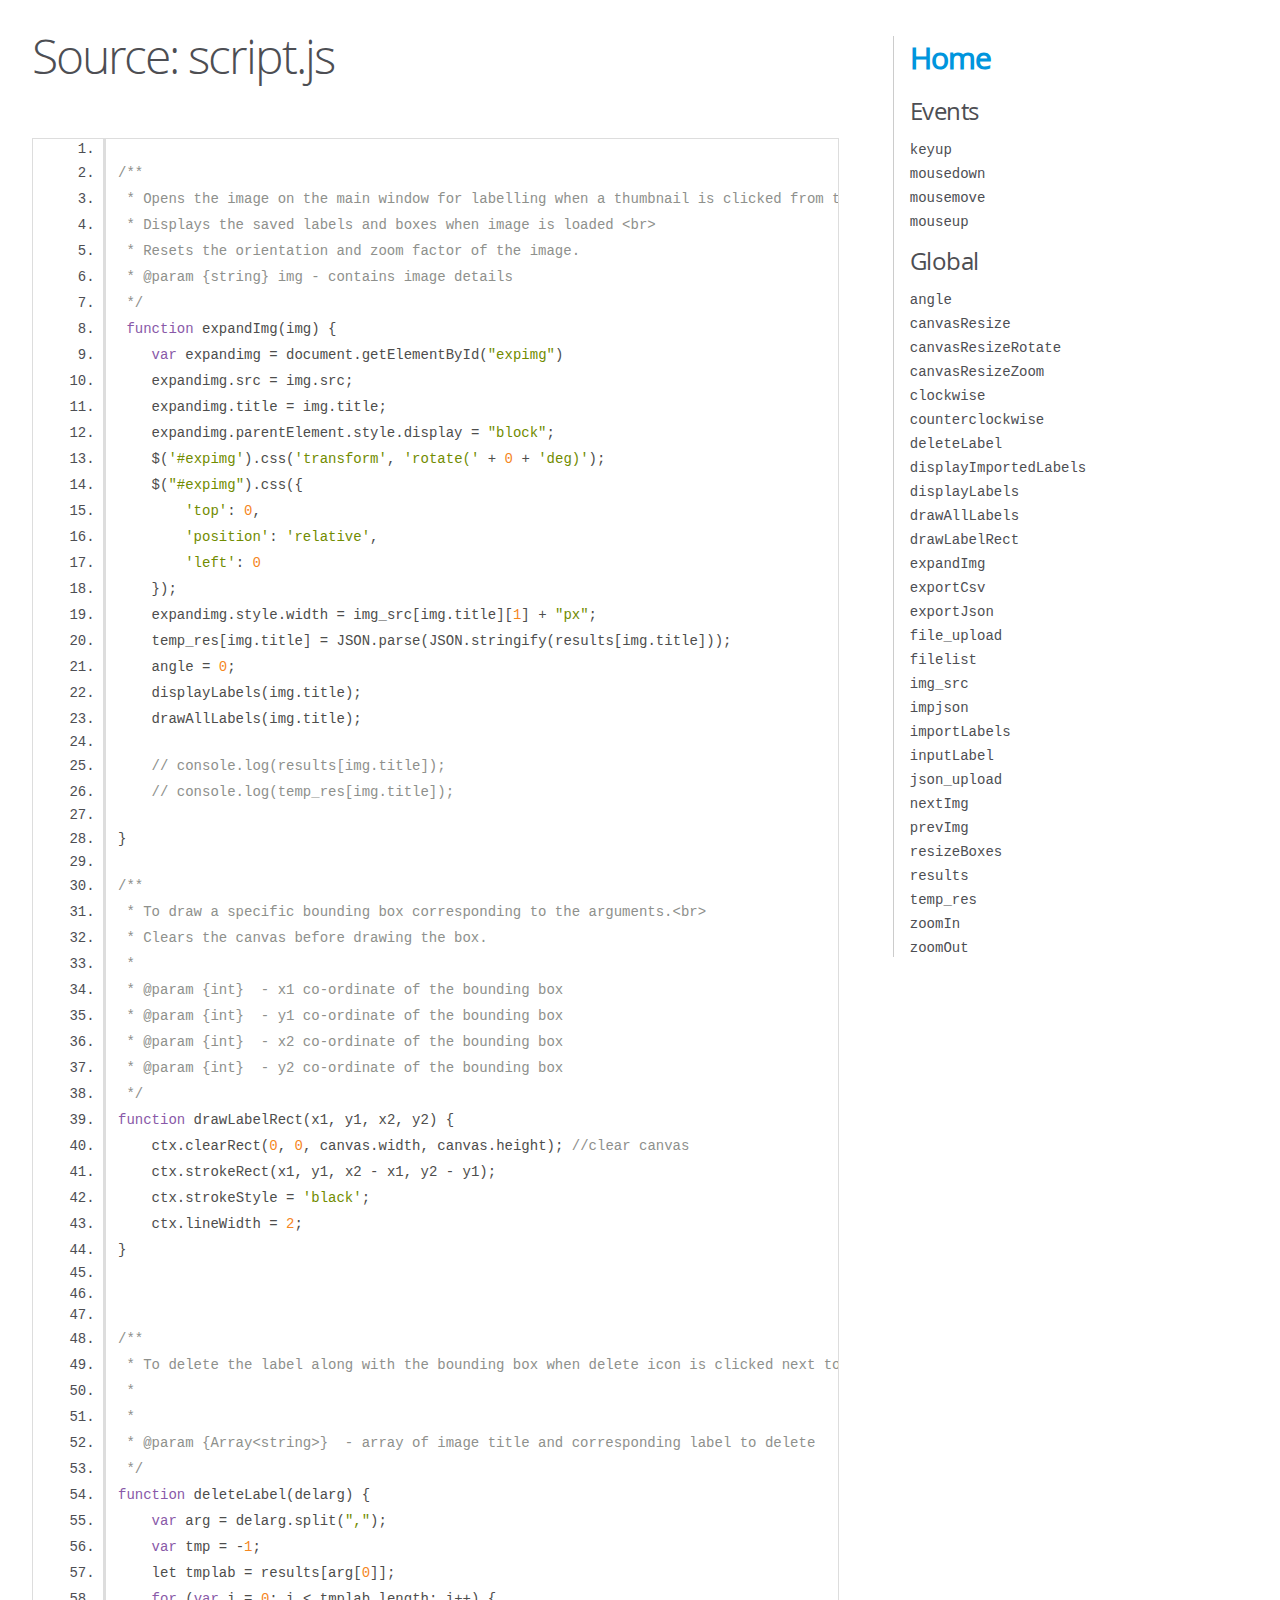
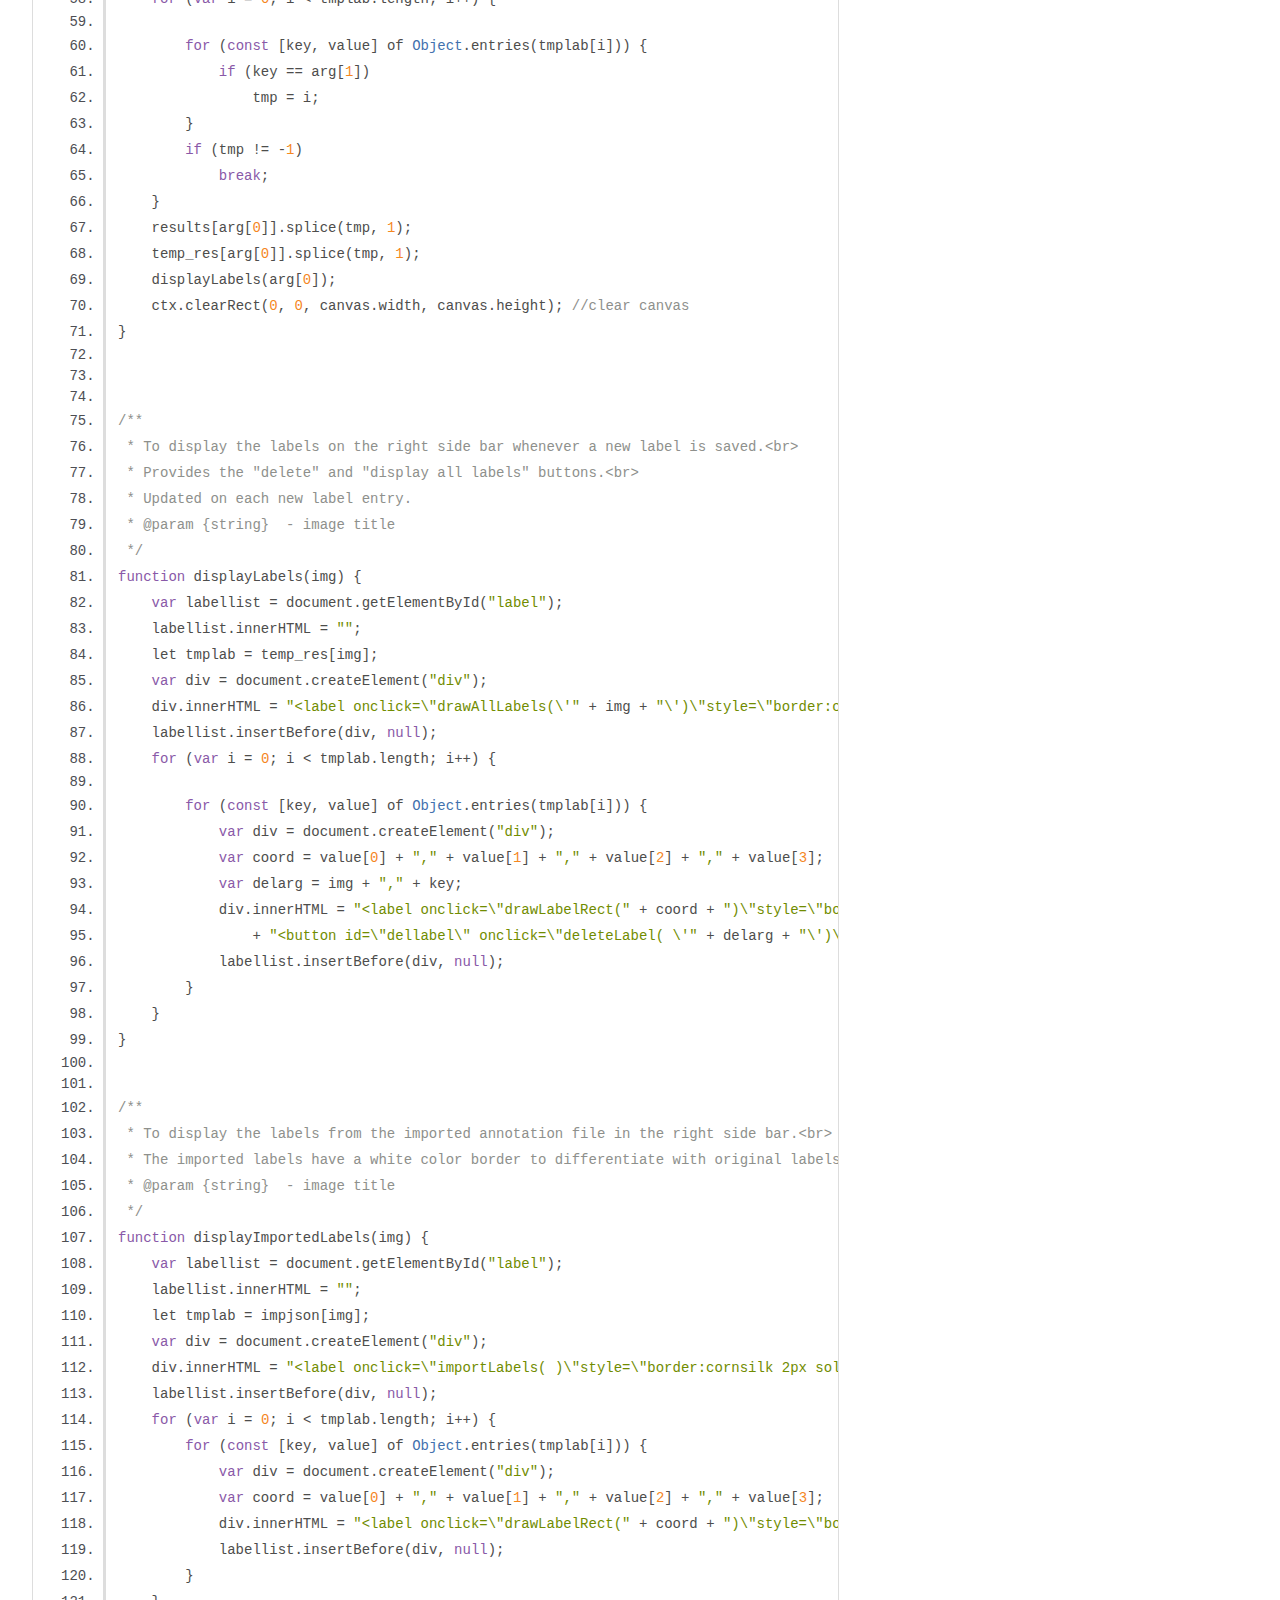
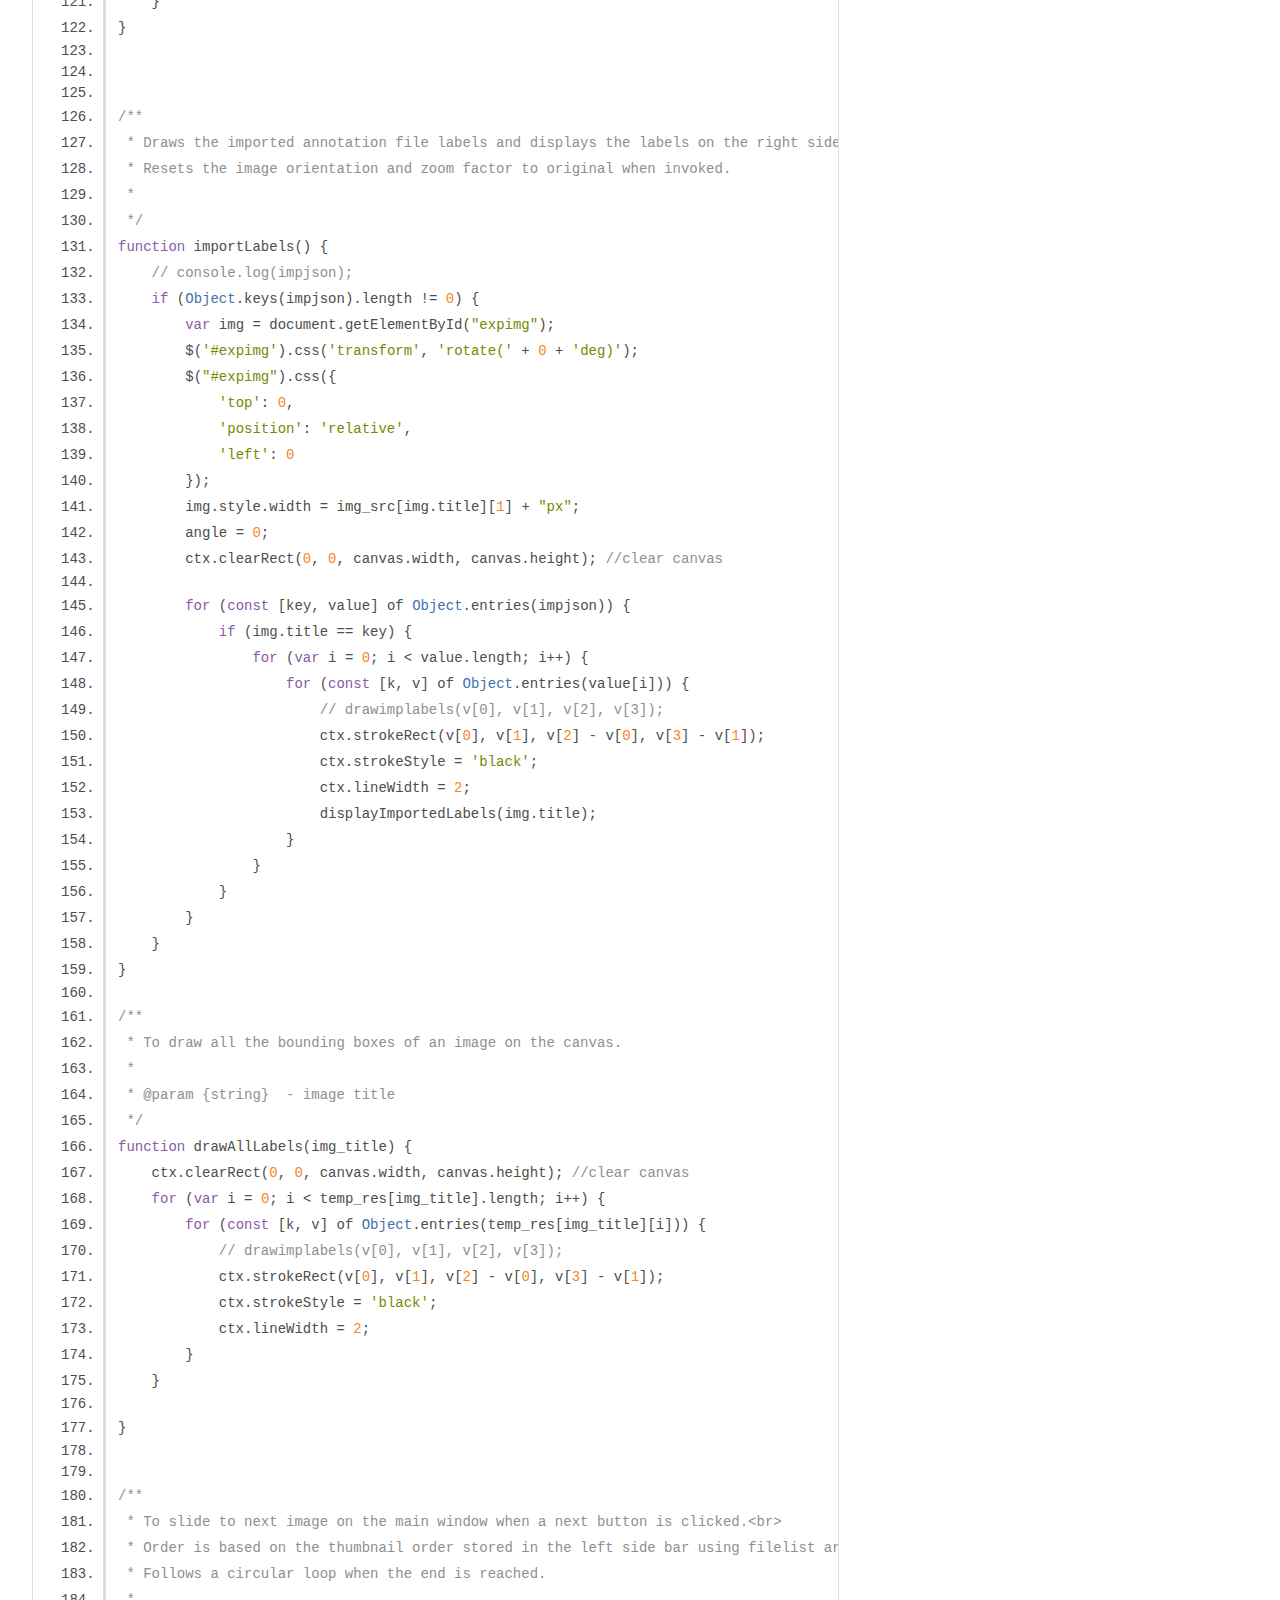
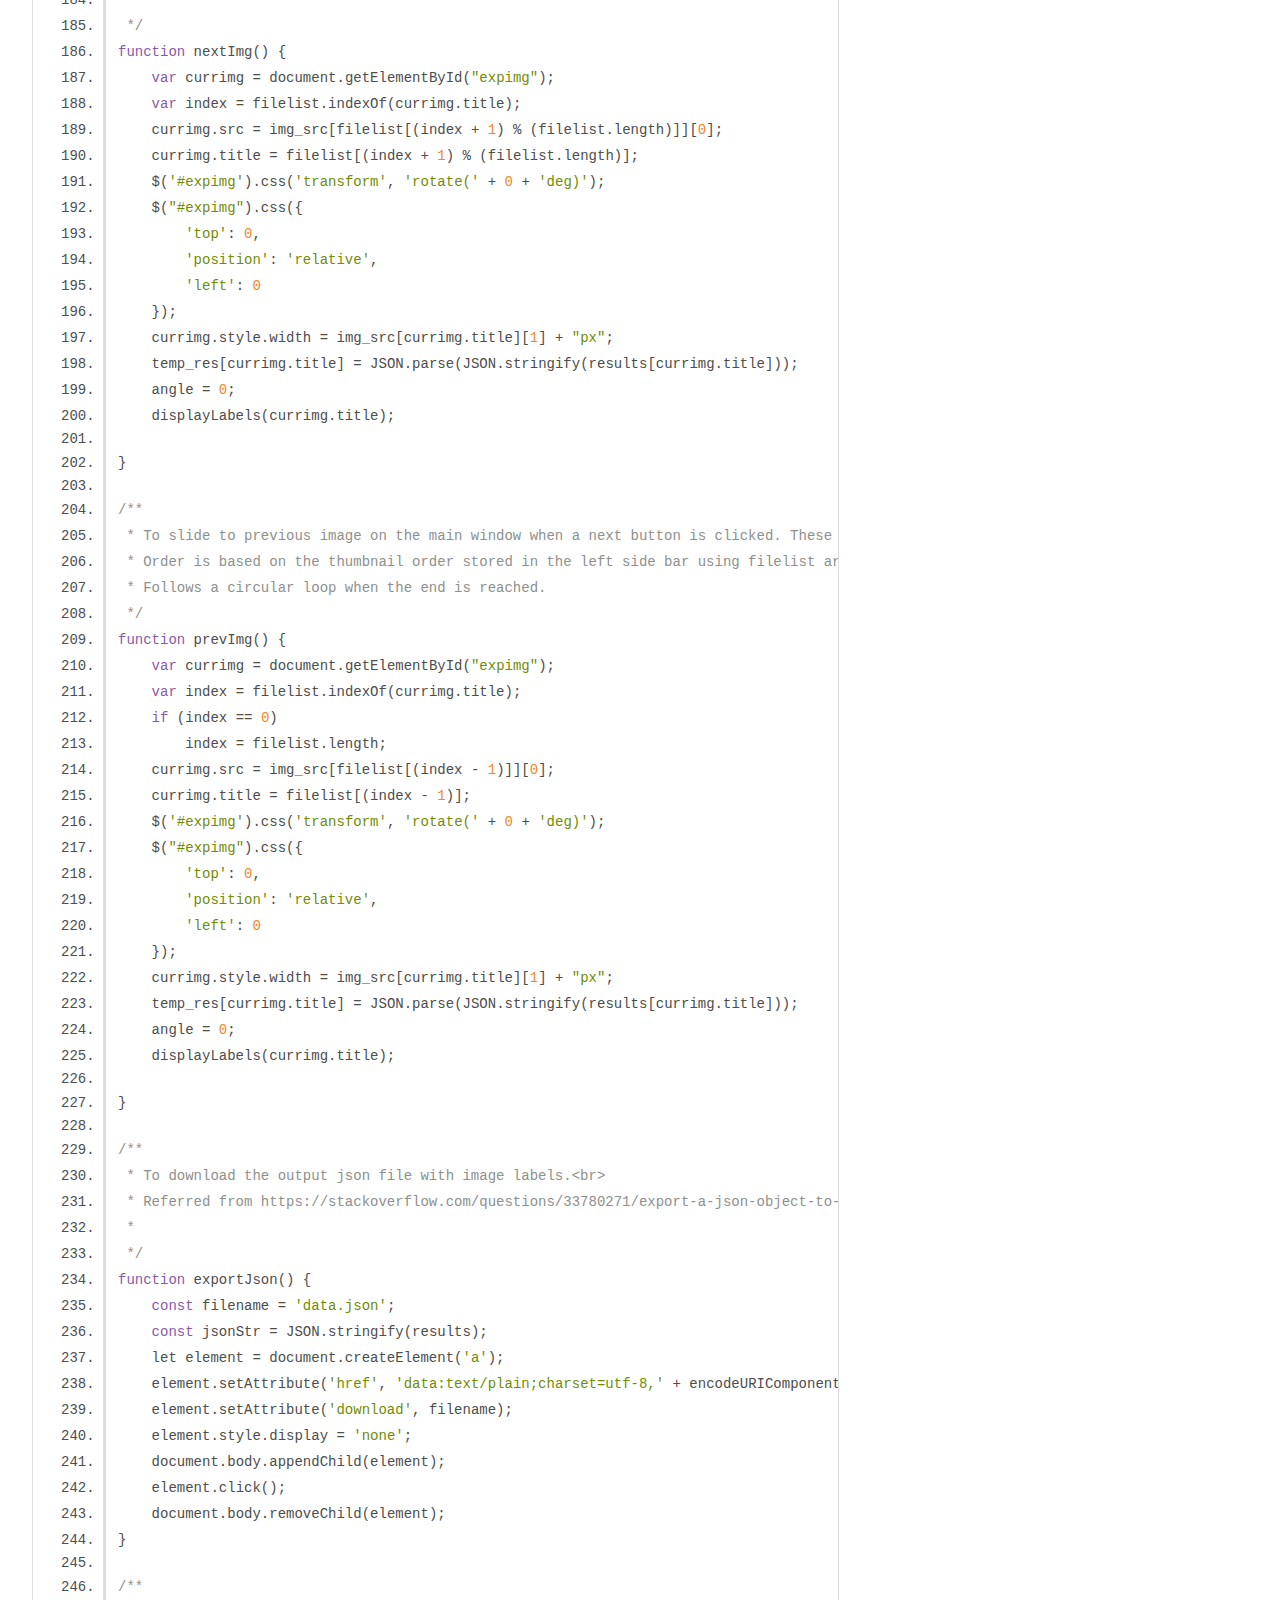
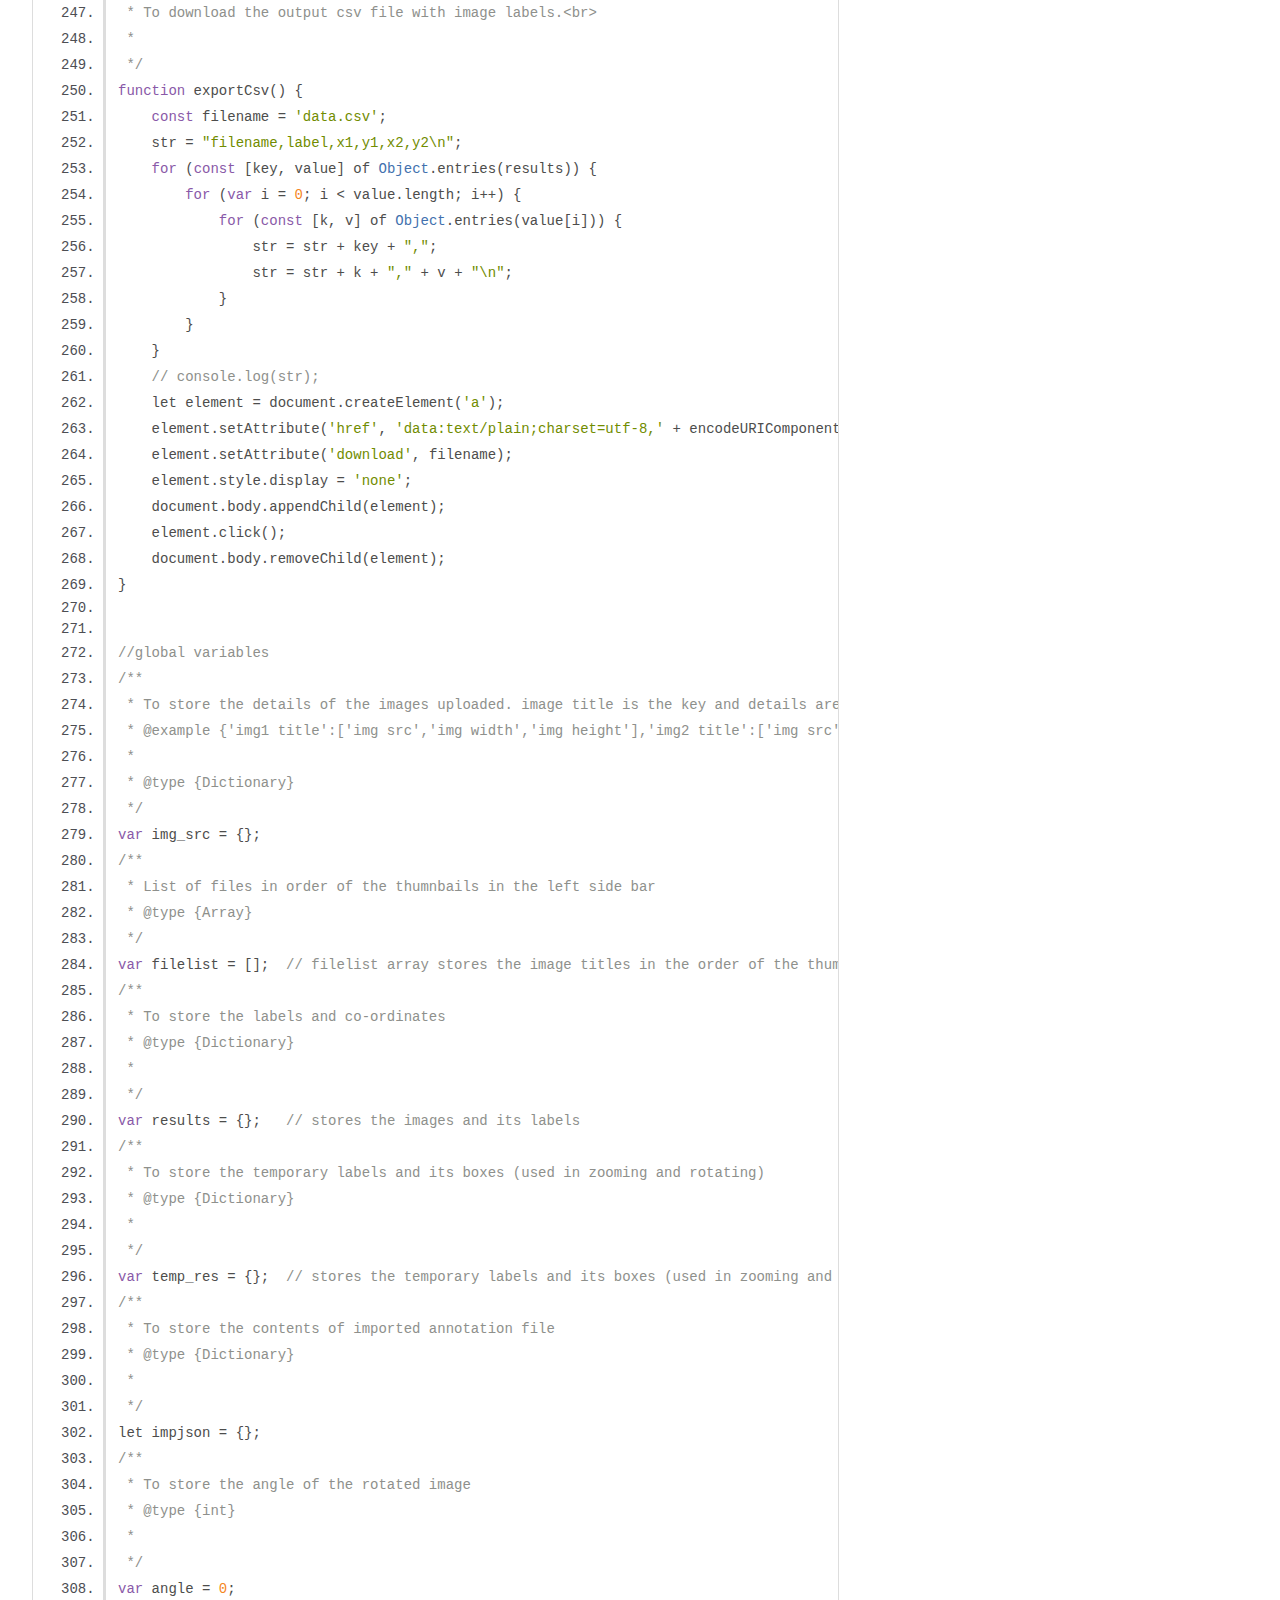
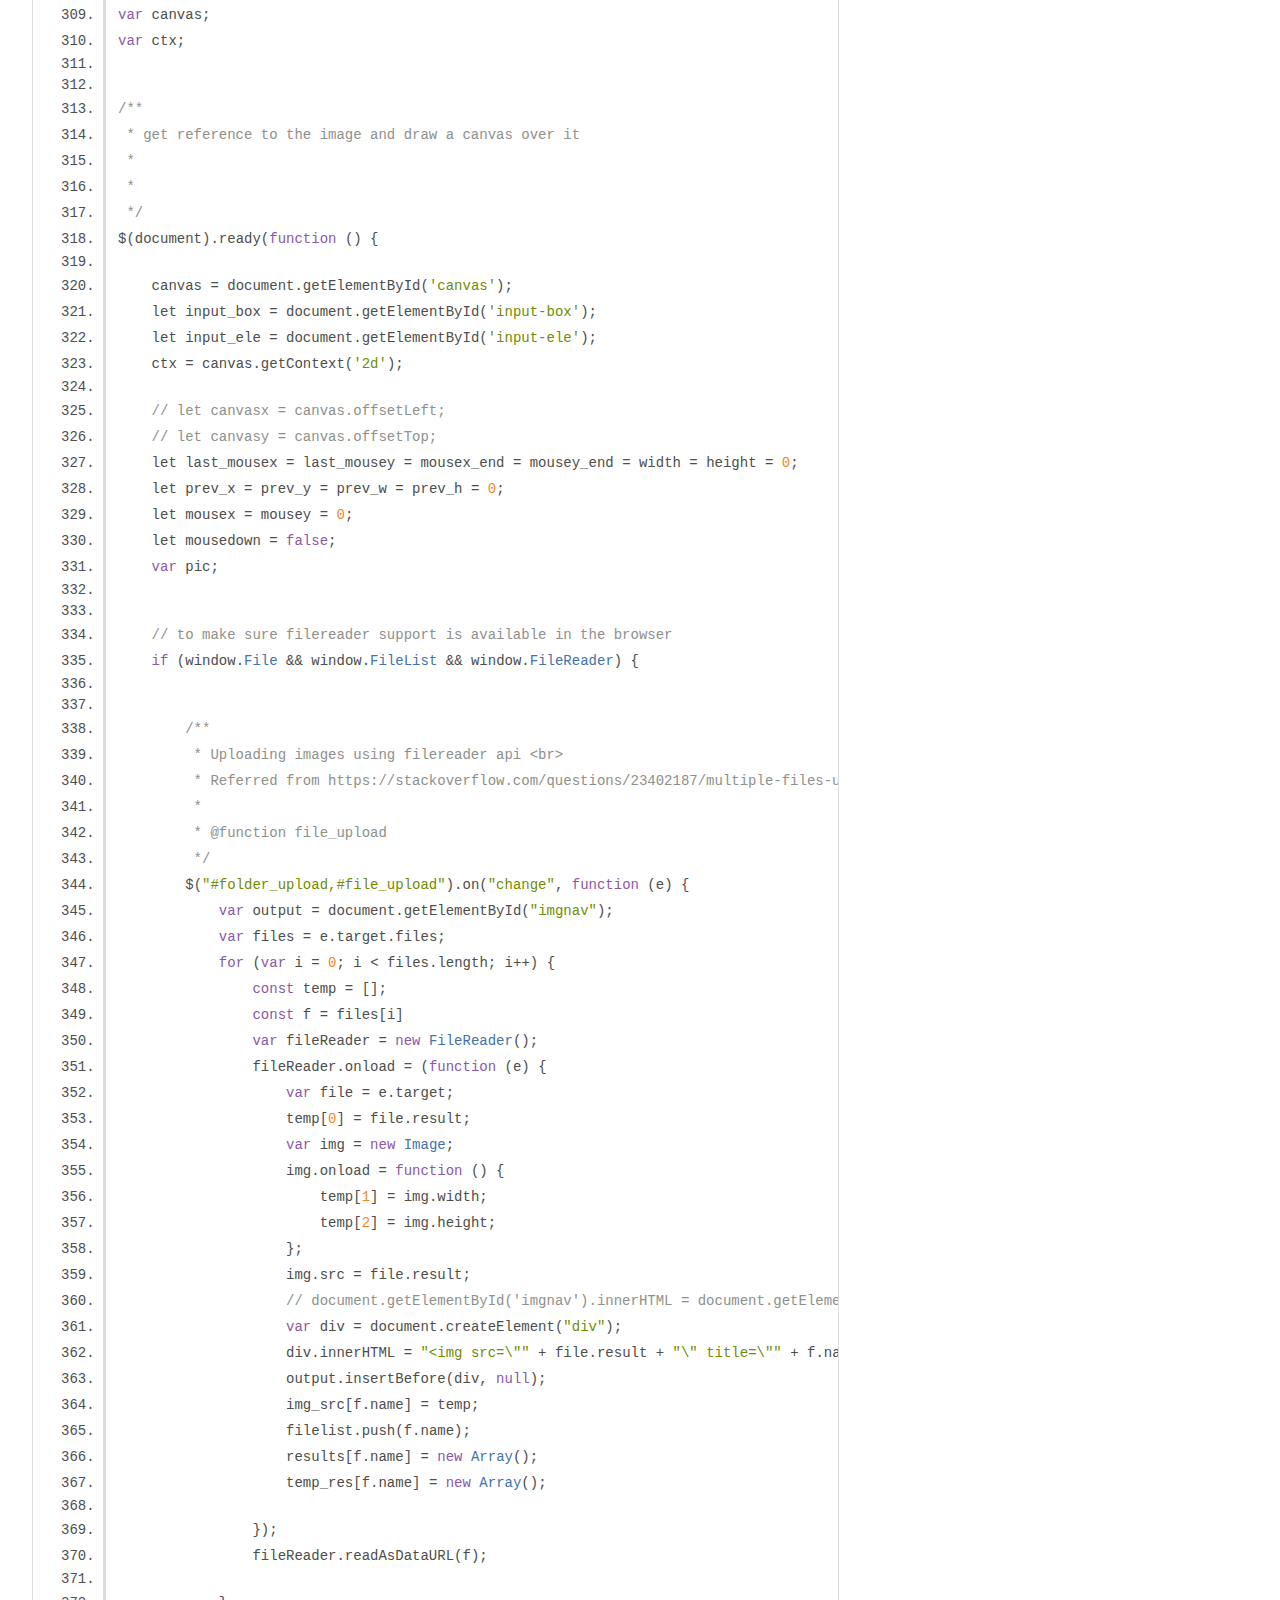
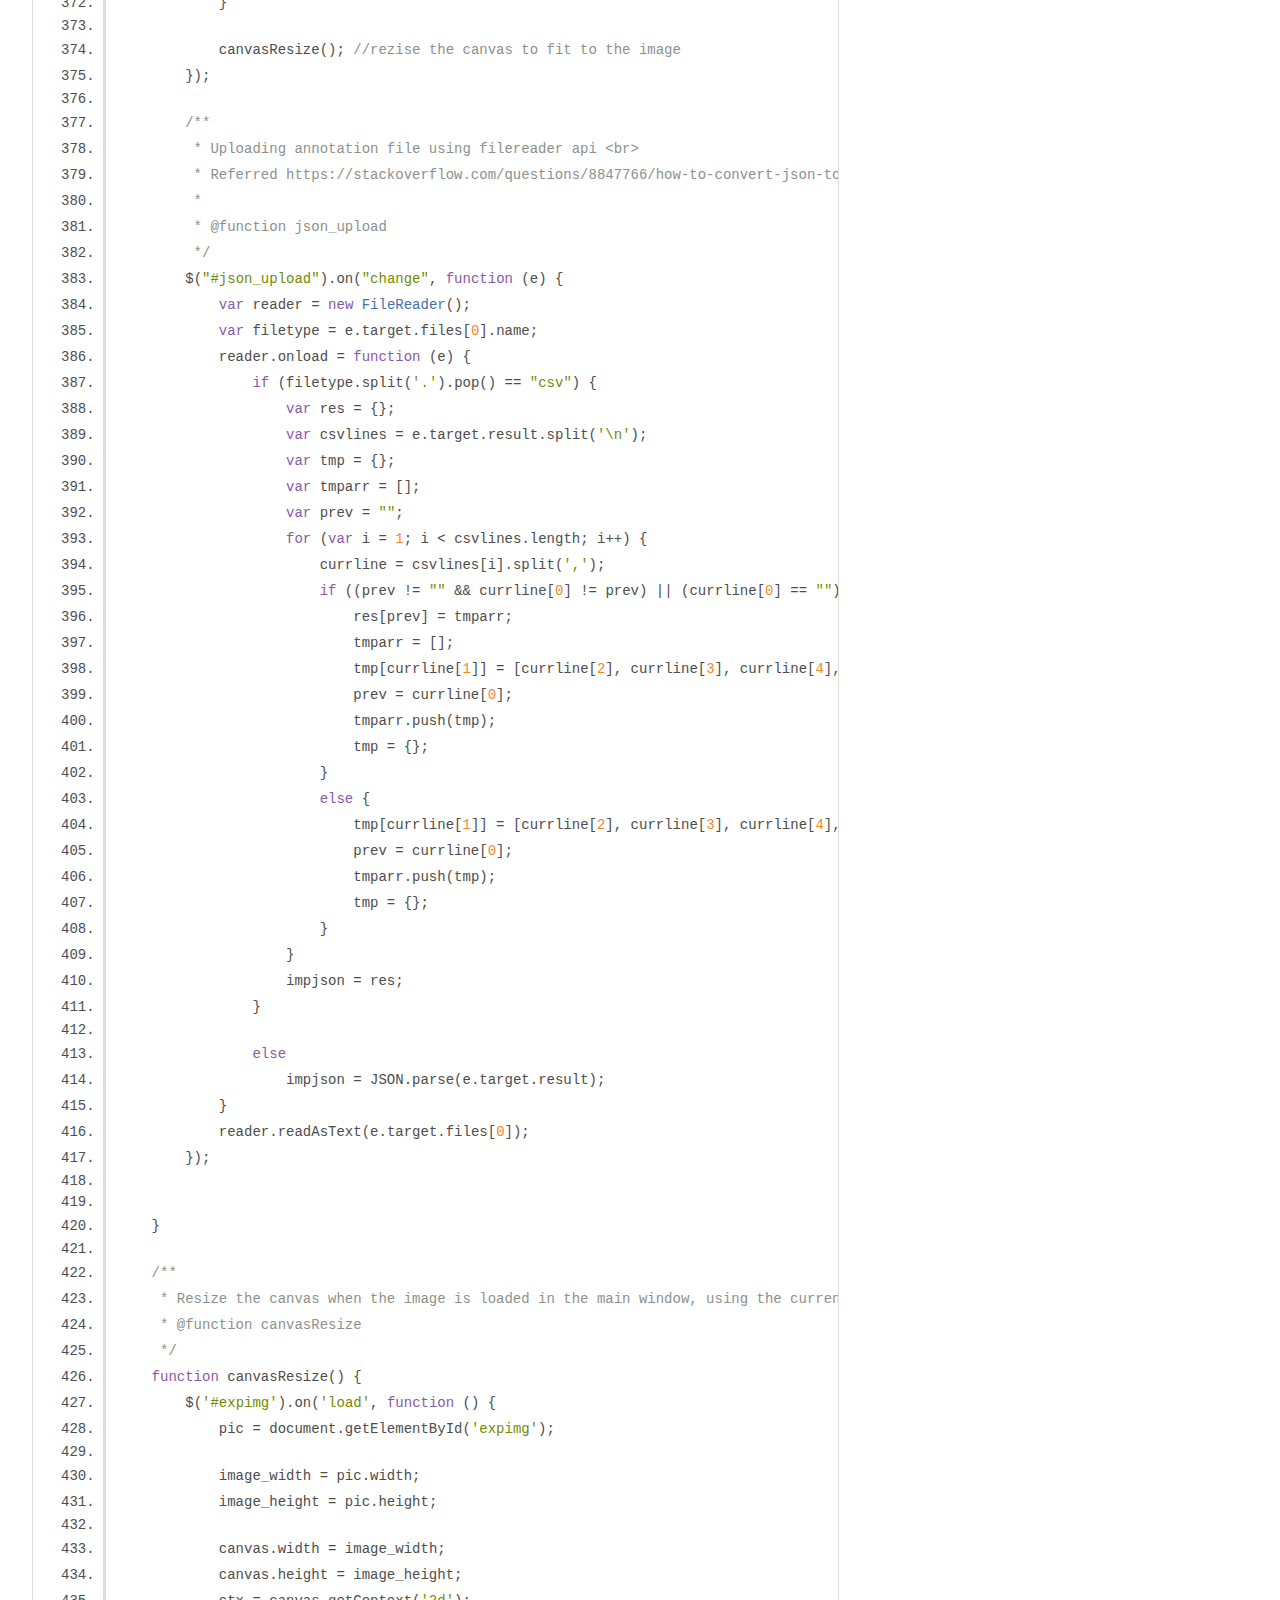
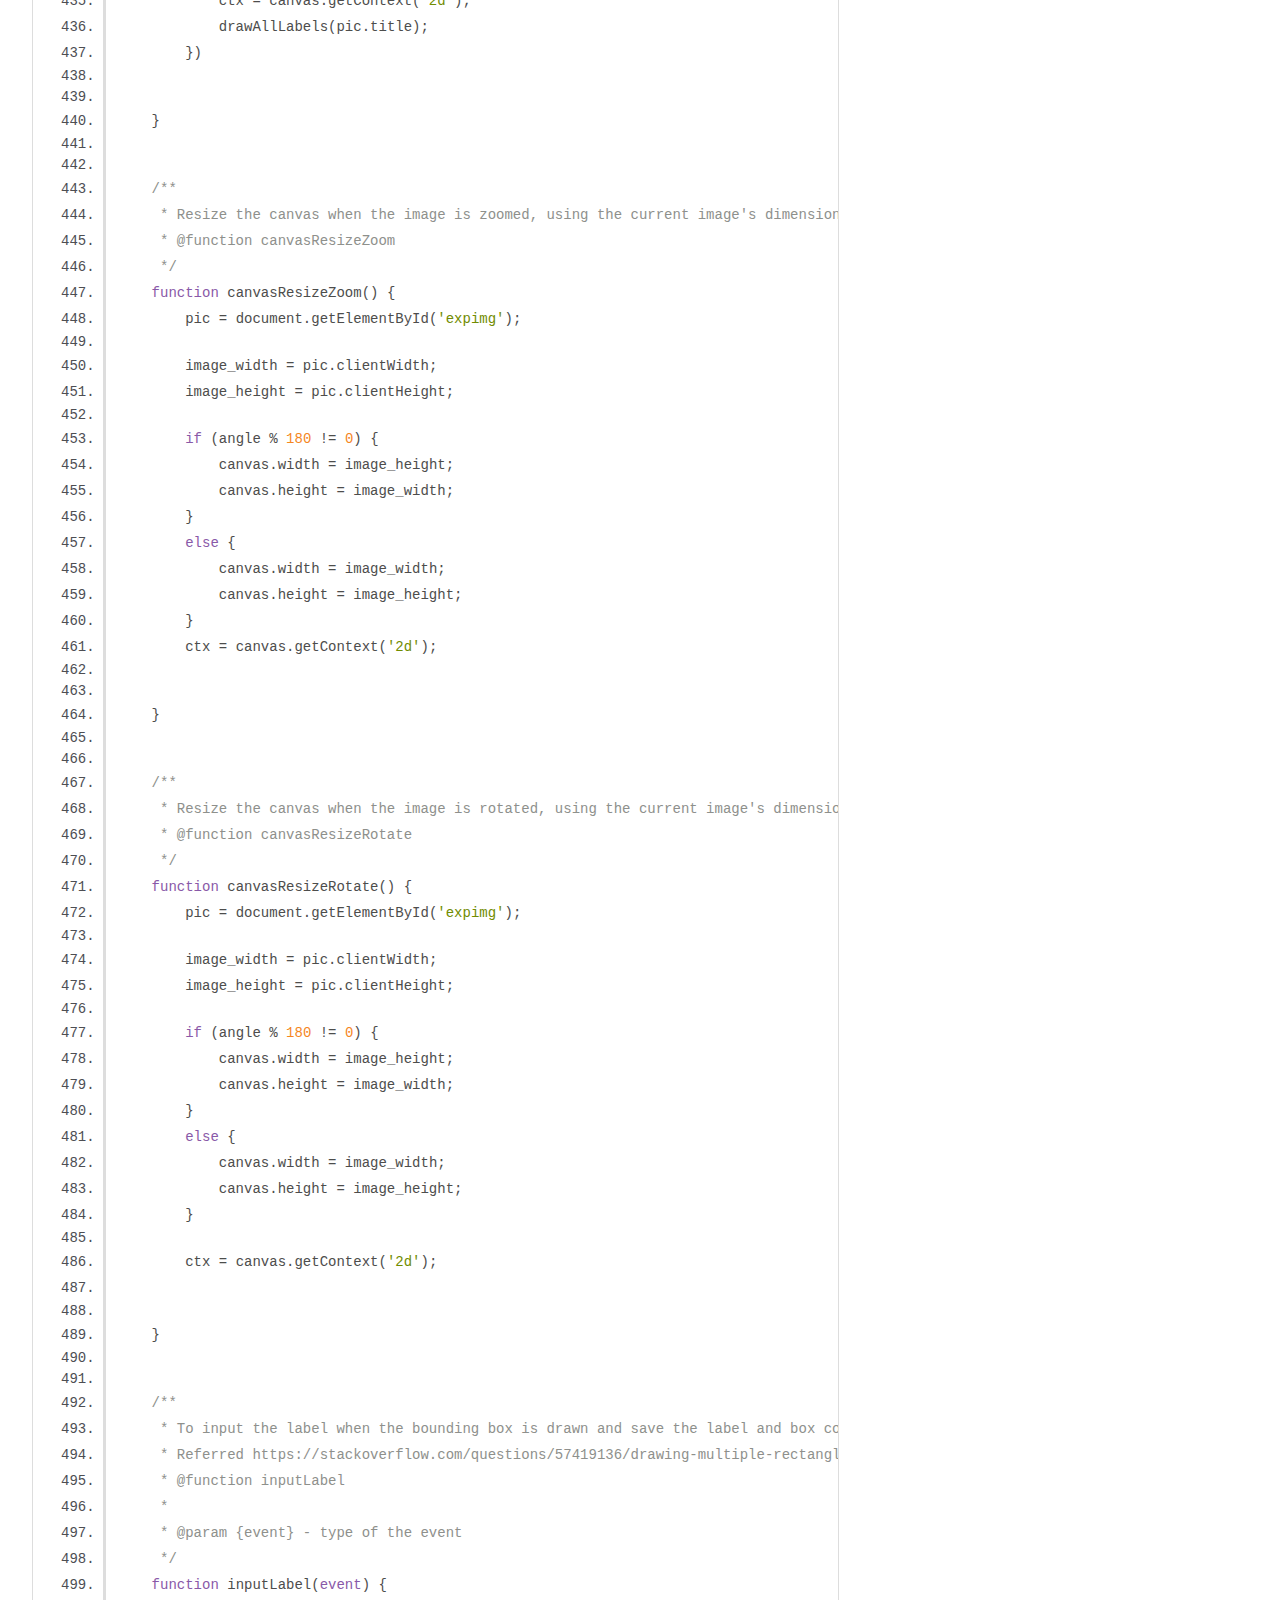
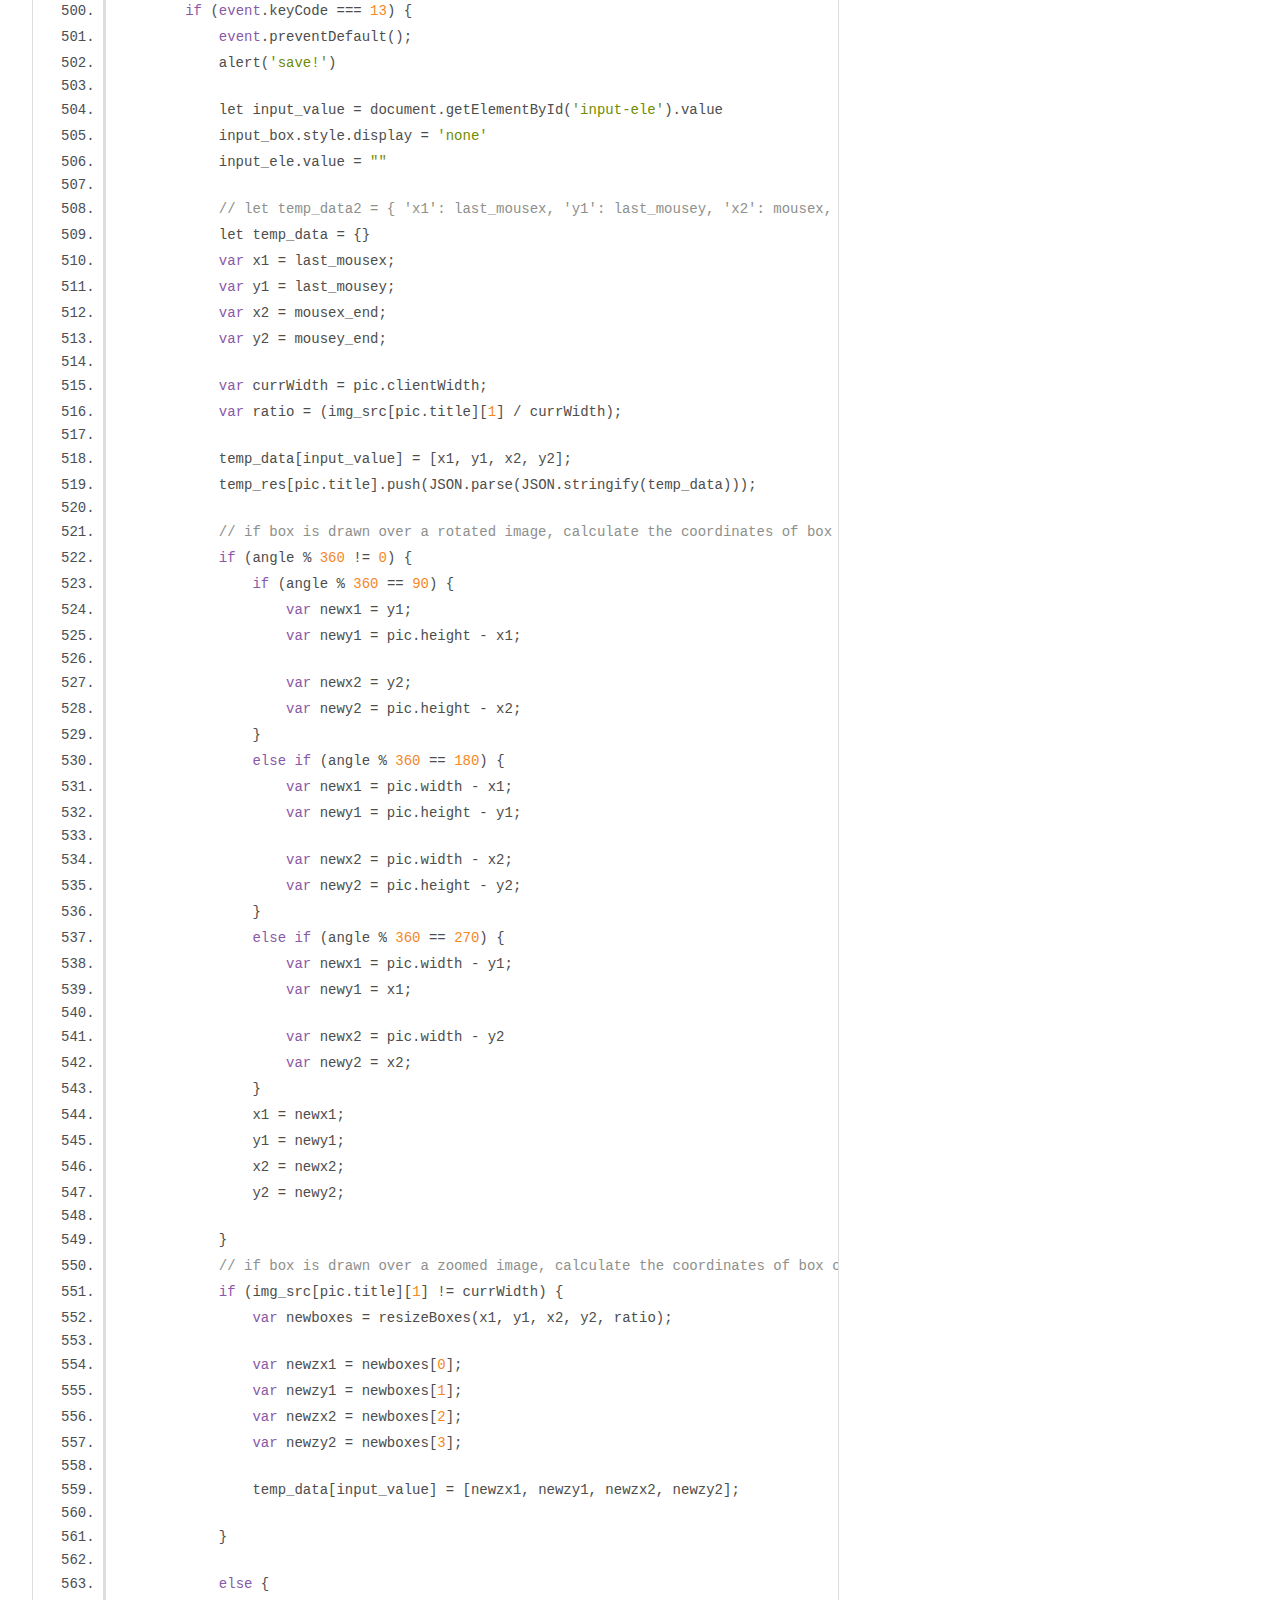
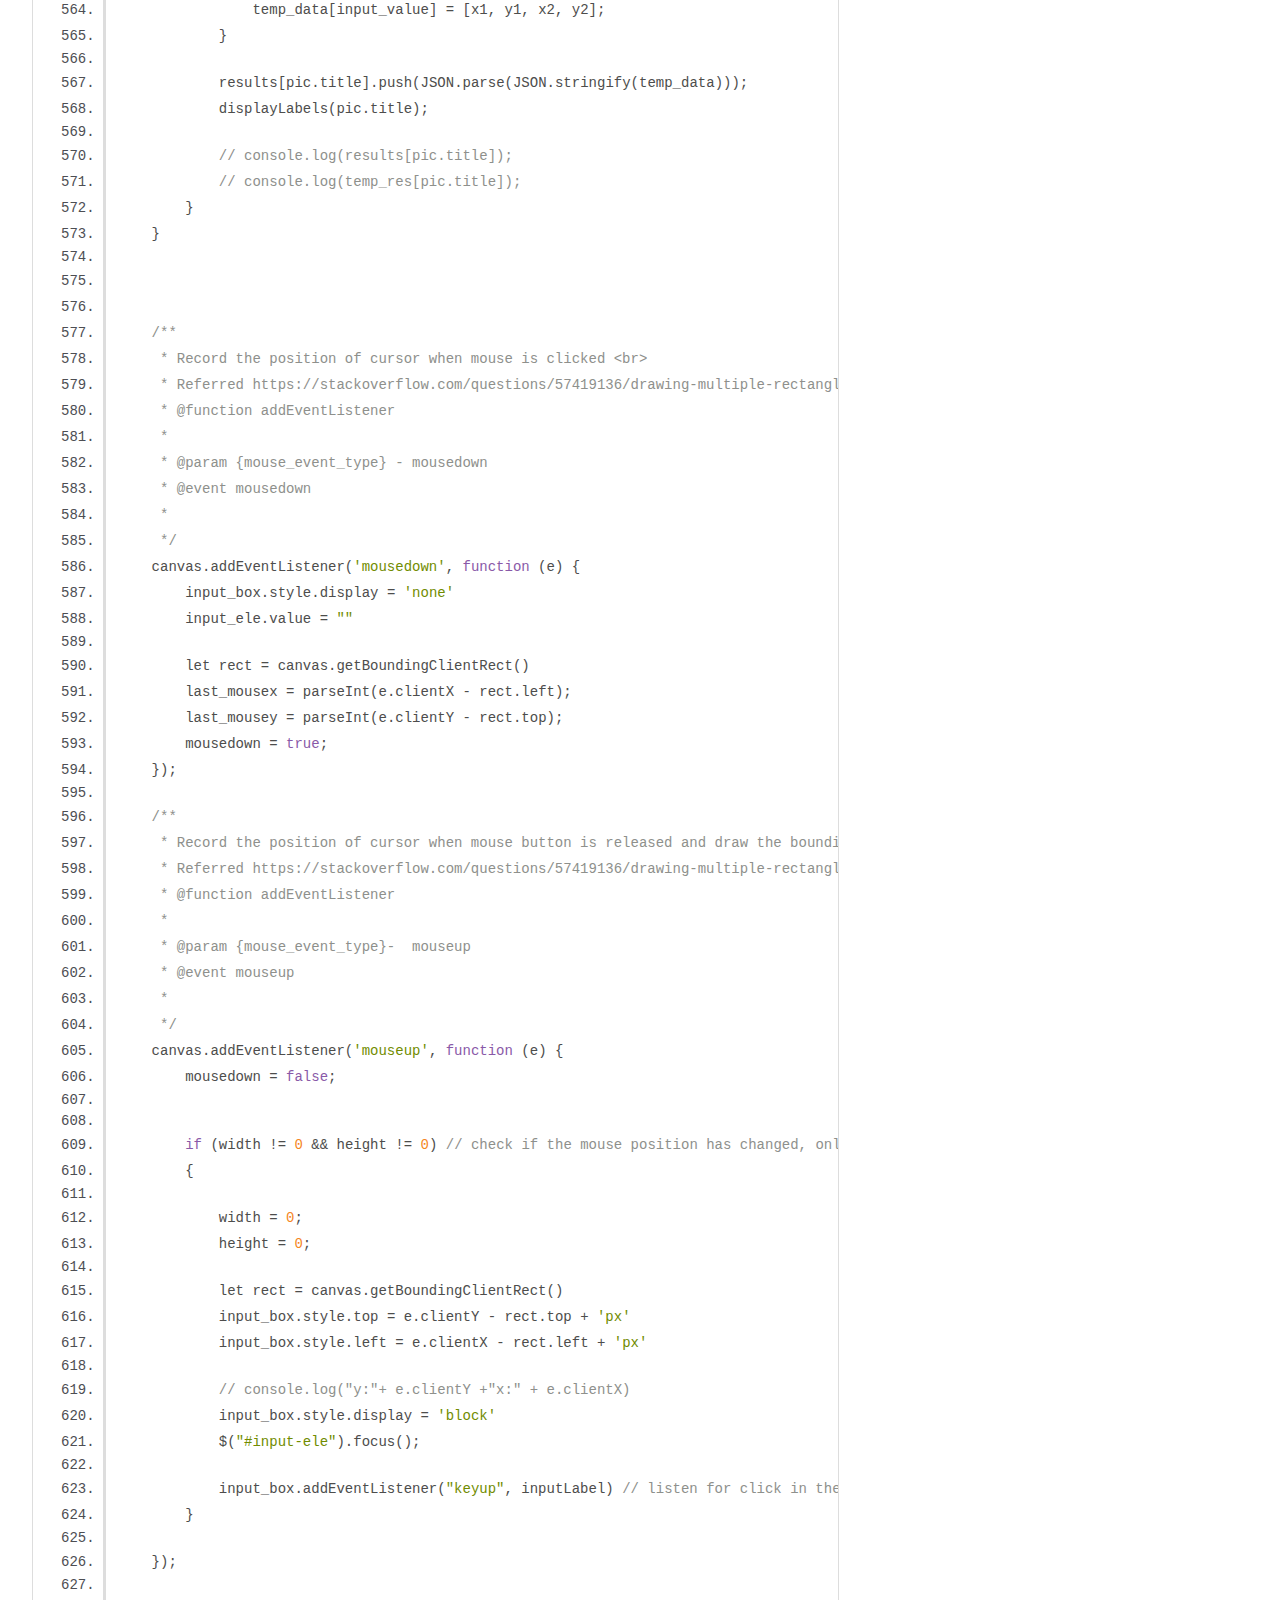
<file: out/script.js.html>
<!DOCTYPE html>
<html lang="en">
<head>
    <meta charset="utf-8">
    <title>JSDoc: Source: script.js</title>

    <script src="scripts/prettify/prettify.js"> </script>
    <script src="scripts/prettify/lang-css.js"> </script>
    <!--[if lt IE 9]>
      <script src="//html5shiv.googlecode.com/svn/trunk/html5.js"></script>
    <![endif]-->
    <link type="text/css" rel="stylesheet" href="styles/prettify-tomorrow.css">
    <link type="text/css" rel="stylesheet" href="styles/jsdoc-default.css">
</head>

<body>

<div id="main">

    <h1 class="page-title">Source: script.js</h1>

    



    
    <section>
        <article>
            <pre class="prettyprint source linenums"><code>
/**
 * Opens the image on the main window for labelling when a thumbnail is clicked from the left side bar&lt;br>
 * Displays the saved labels and boxes when image is loaded &lt;br>
 * Resets the orientation and zoom factor of the image.
 * @param {string} img - contains image details
 */
 function expandImg(img) {
    var expandimg = document.getElementById("expimg")
    expandimg.src = img.src;
    expandimg.title = img.title;
    expandimg.parentElement.style.display = "block";
    $('#expimg').css('transform', 'rotate(' + 0 + 'deg)');
    $("#expimg").css({
        'top': 0,
        'position': 'relative',
        'left': 0
    });
    expandimg.style.width = img_src[img.title][1] + "px";
    temp_res[img.title] = JSON.parse(JSON.stringify(results[img.title]));
    angle = 0;
    displayLabels(img.title);
    drawAllLabels(img.title);

    // console.log(results[img.title]);
    // console.log(temp_res[img.title]);

}

/**
 * To draw a specific bounding box corresponding to the arguments.&lt;br>
 * Clears the canvas before drawing the box.
 *
 * @param {int}  - x1 co-ordinate of the bounding box
 * @param {int}  - y1 co-ordinate of the bounding box
 * @param {int}  - x2 co-ordinate of the bounding box
 * @param {int}  - y2 co-ordinate of the bounding box
 */
function drawLabelRect(x1, y1, x2, y2) {
    ctx.clearRect(0, 0, canvas.width, canvas.height); //clear canvas
    ctx.strokeRect(x1, y1, x2 - x1, y2 - y1);
    ctx.strokeStyle = 'black';
    ctx.lineWidth = 2;
}



/**
 * To delete the label along with the bounding box when delete icon is clicked next to the label in the right side bar.&lt;br>
 * 
 *
 * @param {Array&lt;string>}  - array of image title and corresponding label to delete
 */
function deleteLabel(delarg) {
    var arg = delarg.split(",");
    var tmp = -1;
    let tmplab = results[arg[0]];
    for (var i = 0; i &lt; tmplab.length; i++) {

        for (const [key, value] of Object.entries(tmplab[i])) {
            if (key == arg[1])
                tmp = i;
        }
        if (tmp != -1)
            break;
    }
    results[arg[0]].splice(tmp, 1);
    temp_res[arg[0]].splice(tmp, 1);
    displayLabels(arg[0]);
    ctx.clearRect(0, 0, canvas.width, canvas.height); //clear canvas
}



/**
 * To display the labels on the right side bar whenever a new label is saved.&lt;br>
 * Provides the "delete" and "display all labels" buttons.&lt;br>
 * Updated on each new label entry.
 * @param {string}  - image title
 */
function displayLabels(img) {
    var labellist = document.getElementById("label");
    labellist.innerHTML = "";
    let tmplab = temp_res[img];
    var div = document.createElement("div");
    div.innerHTML = "&lt;label onclick=\"drawAllLabels(\'" + img + "\')\"style=\"border:cornsilk 2px solid; font-weight:bold; text-align:center; width:100%\";>" + "Display All Labels" + "&lt;/label>";
    labellist.insertBefore(div, null);
    for (var i = 0; i &lt; tmplab.length; i++) {

        for (const [key, value] of Object.entries(tmplab[i])) {
            var div = document.createElement("div");
            var coord = value[0] + "," + value[1] + "," + value[2] + "," + value[3];
            var delarg = img + "," + key;
            div.innerHTML = "&lt;label onclick=\"drawLabelRect(" + coord + ")\"style=\"border:#099EA7 2px solid\";>" + key + "&lt;/label>"
                + "&lt;button id=\"dellabel\" onclick=\"deleteLabel( \'" + delarg + "\')\">&lt;i class=\"far fa-trash-alt\">&lt;/i>&lt;/button>";
            labellist.insertBefore(div, null);
        }
    }
}


/**
 * To display the labels from the imported annotation file in the right side bar.&lt;br>
 * The imported labels have a white color border to differentiate with original labels.
 * @param {string}  - image title
 */
function displayImportedLabels(img) {
    var labellist = document.getElementById("label");
    labellist.innerHTML = "";
    let tmplab = impjson[img];
    var div = document.createElement("div");
    div.innerHTML = "&lt;label onclick=\"importLabels( )\"style=\"border:cornsilk 2px solid; text-align:center; width:100%; font-weight:bold\";>" + "Display All Labels" + "&lt;/label>";
    labellist.insertBefore(div, null);
    for (var i = 0; i &lt; tmplab.length; i++) {
        for (const [key, value] of Object.entries(tmplab[i])) {
            var div = document.createElement("div");
            var coord = value[0] + "," + value[1] + "," + value[2] + "," + value[3];
            div.innerHTML = "&lt;label onclick=\"drawLabelRect(" + coord + ")\"style=\"border:cornsilk 2px solid; font-weight:bold\";>" + key + "&lt;/label>";
            labellist.insertBefore(div, null);
        }
    }
}



/**
 * Draws the imported annotation file labels and displays the labels on the right side bar.&lt;br>
 * Resets the image orientation and zoom factor to original when invoked.
 *
 */
function importLabels() {
    // console.log(impjson);
    if (Object.keys(impjson).length != 0) {
        var img = document.getElementById("expimg");
        $('#expimg').css('transform', 'rotate(' + 0 + 'deg)');
        $("#expimg").css({
            'top': 0,
            'position': 'relative',
            'left': 0
        });
        img.style.width = img_src[img.title][1] + "px";
        angle = 0;
        ctx.clearRect(0, 0, canvas.width, canvas.height); //clear canvas

        for (const [key, value] of Object.entries(impjson)) {
            if (img.title == key) {
                for (var i = 0; i &lt; value.length; i++) {
                    for (const [k, v] of Object.entries(value[i])) {
                        // drawimplabels(v[0], v[1], v[2], v[3]);
                        ctx.strokeRect(v[0], v[1], v[2] - v[0], v[3] - v[1]);
                        ctx.strokeStyle = 'black';
                        ctx.lineWidth = 2;
                        displayImportedLabels(img.title);
                    }
                }
            }
        }
    }
}

/**
 * To draw all the bounding boxes of an image on the canvas.
 *
 * @param {string}  - image title
 */
function drawAllLabels(img_title) {
    ctx.clearRect(0, 0, canvas.width, canvas.height); //clear canvas
    for (var i = 0; i &lt; temp_res[img_title].length; i++) {
        for (const [k, v] of Object.entries(temp_res[img_title][i])) {
            // drawimplabels(v[0], v[1], v[2], v[3]);
            ctx.strokeRect(v[0], v[1], v[2] - v[0], v[3] - v[1]);
            ctx.strokeStyle = 'black';
            ctx.lineWidth = 2;
        }
    }

}


/**
 * To slide to next image on the main window when a next button is clicked.&lt;br>
 * Order is based on the thumbnail order stored in the left side bar using filelist array.&lt;br>
 * Follows a circular loop when the end is reached.
 *
 */
function nextImg() {
    var currimg = document.getElementById("expimg");
    var index = filelist.indexOf(currimg.title);
    currimg.src = img_src[filelist[(index + 1) % (filelist.length)]][0];
    currimg.title = filelist[(index + 1) % (filelist.length)];
    $('#expimg').css('transform', 'rotate(' + 0 + 'deg)');
    $("#expimg").css({
        'top': 0,
        'position': 'relative',
        'left': 0
    });
    currimg.style.width = img_src[currimg.title][1] + "px";
    temp_res[currimg.title] = JSON.parse(JSON.stringify(results[currimg.title]));
    angle = 0;
    displayLabels(currimg.title);

}

/**
 * To slide to previous image on the main window when a next button is clicked. These buttons follow a circular loop on thumbnail images
 * Order is based on the thumbnail order stored in the left side bar using filelist array.&lt;br>
 * Follows a circular loop when the end is reached.
 */
function prevImg() {
    var currimg = document.getElementById("expimg");
    var index = filelist.indexOf(currimg.title);
    if (index == 0)
        index = filelist.length;
    currimg.src = img_src[filelist[(index - 1)]][0];
    currimg.title = filelist[(index - 1)];
    $('#expimg').css('transform', 'rotate(' + 0 + 'deg)');
    $("#expimg").css({
        'top': 0,
        'position': 'relative',
        'left': 0
    });
    currimg.style.width = img_src[currimg.title][1] + "px";
    temp_res[currimg.title] = JSON.parse(JSON.stringify(results[currimg.title]));
    angle = 0;
    displayLabels(currimg.title);

}

/**
 * To download the output json file with image labels.&lt;br>
 * Referred from https://stackoverflow.com/questions/33780271/export-a-json-object-to-a-text-file
 *
 */
function exportJson() {
    const filename = 'data.json';
    const jsonStr = JSON.stringify(results);
    let element = document.createElement('a');
    element.setAttribute('href', 'data:text/plain;charset=utf-8,' + encodeURIComponent(jsonStr));
    element.setAttribute('download', filename);
    element.style.display = 'none';
    document.body.appendChild(element);
    element.click();
    document.body.removeChild(element);
}

/**
 * To download the output csv file with image labels.&lt;br>
 * 
 */
function exportCsv() {
    const filename = 'data.csv';
    str = "filename,label,x1,y1,x2,y2\n";
    for (const [key, value] of Object.entries(results)) {
        for (var i = 0; i &lt; value.length; i++) {
            for (const [k, v] of Object.entries(value[i])) {
                str = str + key + ",";
                str = str + k + "," + v + "\n";
            }
        }
    }
    // console.log(str);
    let element = document.createElement('a');
    element.setAttribute('href', 'data:text/plain;charset=utf-8,' + encodeURIComponent(str));
    element.setAttribute('download', filename);
    element.style.display = 'none';
    document.body.appendChild(element);
    element.click();
    document.body.removeChild(element);
}


//global variables
/**
 * To store the details of the images uploaded. image title is the key and details are in the value.
 * @example {'img1 title':['img src','img width','img height'],'img2 title':['img src','img width','img height']}
 * 
 * @type {Dictionary}
 */
var img_src = {};
/**
 * List of files in order of the thumnbails in the left side bar 
 * @type {Array}
 */
var filelist = [];  // filelist array stores the image titles in the order of the thumbnails
/**
 * To store the labels and co-ordinates 
 * @type {Dictionary}
 * 
 */
var results = {};   // stores the images and its labels
/**
 * To store the temporary labels and its boxes (used in zooming and rotating)
 * @type {Dictionary}
 * 
 */
var temp_res = {};  // stores the temporary labels and its boxes (used in zooming and rotating)
/**
 * To store the contents of imported annotation file
 * @type {Dictionary}
 * 
 */
let impjson = {};
/**
 * To store the angle of the rotated image
 * @type {int}
 * 
 */
var angle = 0;
var canvas;
var ctx;


/**
 * get reference to the image and draw a canvas over it
 * 
 * 
 */
$(document).ready(function () {

    canvas = document.getElementById('canvas');
    let input_box = document.getElementById('input-box');
    let input_ele = document.getElementById('input-ele');
    ctx = canvas.getContext('2d');

    // let canvasx = canvas.offsetLeft;
    // let canvasy = canvas.offsetTop;
    let last_mousex = last_mousey = mousex_end = mousey_end = width = height = 0;
    let prev_x = prev_y = prev_w = prev_h = 0;
    let mousex = mousey = 0;
    let mousedown = false;
    var pic;


    // to make sure filereader support is available in the browser
    if (window.File &amp;&amp; window.FileList &amp;&amp; window.FileReader) {


        /**
         * Uploading images using filereader api &lt;br>
         * Referred from https://stackoverflow.com/questions/23402187/multiple-files-upload-and-using-file-reader-to-preview
         * 
         * @function file_upload
         */
        $("#folder_upload,#file_upload").on("change", function (e) {
            var output = document.getElementById("imgnav");
            var files = e.target.files;
            for (var i = 0; i &lt; files.length; i++) {
                const temp = [];
                const f = files[i]
                var fileReader = new FileReader();
                fileReader.onload = (function (e) {
                    var file = e.target;
                    temp[0] = file.result;
                    var img = new Image;
                    img.onload = function () {
                        temp[1] = img.width;
                        temp[2] = img.height;
                    };
                    img.src = file.result;
                    // document.getElementById('imgnav').innerHTML = document.getElementById('imgnav').innerHTML + "&lt;img src=\"" + e.target.result + "\" title=\"" + f.name + "\" id=\"tbimg\" style=\"width: 150px; height:100px\" onclick=\"ExpandImg(this)\"/> ";
                    var div = document.createElement("div");
                    div.innerHTML = "&lt;img src=\"" + file.result + "\" title=\"" + f.name + "\" id=\"tbimg\"  onclick=\"expandImg(this)\"/> ";
                    output.insertBefore(div, null);
                    img_src[f.name] = temp;
                    filelist.push(f.name);
                    results[f.name] = new Array();
                    temp_res[f.name] = new Array();

                });
                fileReader.readAsDataURL(f);

            }

            canvasResize(); //rezise the canvas to fit to the image
        });

        /**
         * Uploading annotation file using filereader api &lt;br>
         * Referred https://stackoverflow.com/questions/8847766/how-to-convert-json-to-csv-format-and-store-in-a-variable
         * 
         * @function json_upload
         */
        $("#json_upload").on("change", function (e) {
            var reader = new FileReader();
            var filetype = e.target.files[0].name;
            reader.onload = function (e) {
                if (filetype.split('.').pop() == "csv") {
                    var res = {};
                    var csvlines = e.target.result.split('\n');
                    var tmp = {};
                    var tmparr = [];
                    var prev = "";
                    for (var i = 1; i &lt; csvlines.length; i++) {
                        currline = csvlines[i].split(',');
                        if ((prev != "" &amp;&amp; currline[0] != prev) || (currline[0] == "")) {
                            res[prev] = tmparr;
                            tmparr = [];
                            tmp[currline[1]] = [currline[2], currline[3], currline[4], currline[5]];
                            prev = currline[0];
                            tmparr.push(tmp);
                            tmp = {};
                        }
                        else {
                            tmp[currline[1]] = [currline[2], currline[3], currline[4], currline[5]];
                            prev = currline[0];
                            tmparr.push(tmp);
                            tmp = {};
                        }
                    }
                    impjson = res;
                }

                else
                    impjson = JSON.parse(e.target.result);
            }
            reader.readAsText(e.target.files[0]);
        });


    }

    /**
     * Resize the canvas when the image is loaded in the main window, using the current image's dimensions.
     * @function canvasResize
     */
    function canvasResize() {
        $('#expimg').on('load', function () {
            pic = document.getElementById('expimg');

            image_width = pic.width;
            image_height = pic.height;

            canvas.width = image_width;
            canvas.height = image_height;
            ctx = canvas.getContext('2d');
            drawAllLabels(pic.title);
        })


    }


    /**
     * Resize the canvas when the image is zoomed, using the current image's dimensions and zoom factor.
     * @function canvasResizeZoom
     */
    function canvasResizeZoom() {
        pic = document.getElementById('expimg');

        image_width = pic.clientWidth;
        image_height = pic.clientHeight;

        if (angle % 180 != 0) {
            canvas.width = image_height;
            canvas.height = image_width;
        }
        else {
            canvas.width = image_width;
            canvas.height = image_height;
        }
        ctx = canvas.getContext('2d');


    }


    /**
     * Resize the canvas when the image is rotated, using the current image's dimensions and rotated angle.
     * @function canvasResizeRotate
     */
    function canvasResizeRotate() {
        pic = document.getElementById('expimg');

        image_width = pic.clientWidth;
        image_height = pic.clientHeight;

        if (angle % 180 != 0) {
            canvas.width = image_height;
            canvas.height = image_width;
        }
        else {
            canvas.width = image_width;
            canvas.height = image_height;
        }

        ctx = canvas.getContext('2d');
        

    }


    /**
     * To input the label when the bounding box is drawn and save the label and box coordinates.
     * Referred https://stackoverflow.com/questions/57419136/drawing-multiple-rectangles-on-canvas-without-clearing-the-back-image
     * @function inputLabel
     * 
     * @param {event} - type of the event
     */
    function inputLabel(event) {
        if (event.keyCode === 13) {
            event.preventDefault();
            alert('save!')

            let input_value = document.getElementById('input-ele').value
            input_box.style.display = 'none'
            input_ele.value = ""

            // let temp_data2 = { 'x1': last_mousex, 'y1': last_mousey, 'x2': mousex, 'y2': mousey, 'label': input_value }
            let temp_data = {}
            var x1 = last_mousex;
            var y1 = last_mousey;
            var x2 = mousex_end;
            var y2 = mousey_end;

            var currWidth = pic.clientWidth;
            var ratio = (img_src[pic.title][1] / currWidth);

            temp_data[input_value] = [x1, y1, x2, y2];
            temp_res[pic.title].push(JSON.parse(JSON.stringify(temp_data)));

            // if box is drawn over a rotated image, calculate the coordinates of box of original orientation and add it to the results
            if (angle % 360 != 0) {
                if (angle % 360 == 90) {
                    var newx1 = y1;
                    var newy1 = pic.height - x1;

                    var newx2 = y2;
                    var newy2 = pic.height - x2;
                }
                else if (angle % 360 == 180) {
                    var newx1 = pic.width - x1;
                    var newy1 = pic.height - y1;

                    var newx2 = pic.width - x2;
                    var newy2 = pic.height - y2;
                }
                else if (angle % 360 == 270) {
                    var newx1 = pic.width - y1;
                    var newy1 = x1;

                    var newx2 = pic.width - y2
                    var newy2 = x2;
                }
                x1 = newx1;
                y1 = newy1;
                x2 = newx2;
                y2 = newy2;

            }
            // if box is drawn over a zoomed image, calculate the coordinates of box of original zoom and add it to the results
            if (img_src[pic.title][1] != currWidth) {
                var newboxes = resizeBoxes(x1, y1, x2, y2, ratio);

                var newzx1 = newboxes[0];
                var newzy1 = newboxes[1];
                var newzx2 = newboxes[2];
                var newzy2 = newboxes[3];

                temp_data[input_value] = [newzx1, newzy1, newzx2, newzy2];

            }

            else {
                temp_data[input_value] = [x1, y1, x2, y2];
            }

            results[pic.title].push(JSON.parse(JSON.stringify(temp_data)));
            displayLabels(pic.title);

            // console.log(results[pic.title]);
            // console.log(temp_res[pic.title]);
        }
    }

    
    
    /**
     * Record the position of cursor when mouse is clicked &lt;br>
     * Referred https://stackoverflow.com/questions/57419136/drawing-multiple-rectangles-on-canvas-without-clearing-the-back-image
     * @function addEventListener
     * 
     * @param {mouse_event_type} - mousedown
     * @event mousedown
     * 
     */
    canvas.addEventListener('mousedown', function (e) {
        input_box.style.display = 'none'
        input_ele.value = ""

        let rect = canvas.getBoundingClientRect()
        last_mousex = parseInt(e.clientX - rect.left);
        last_mousey = parseInt(e.clientY - rect.top);
        mousedown = true;
    });

    /**
     * Record the position of cursor when mouse button is released and draw the bounding as well as open the input box for recording the label &lt;br>
     * Referred https://stackoverflow.com/questions/57419136/drawing-multiple-rectangles-on-canvas-without-clearing-the-back-image
     * @function addEventListener
     * 
     * @param {mouse_event_type}-  mouseup
     * @event mouseup
     * 
     */
    canvas.addEventListener('mouseup', function (e) {
        mousedown = false;


        if (width != 0 &amp;&amp; height != 0) // check if the mouse position has changed, only then make the inputlabel appear
        {

            width = 0;
            height = 0;

            let rect = canvas.getBoundingClientRect()
            input_box.style.top = e.clientY - rect.top + 'px'
            input_box.style.left = e.clientX - rect.left + 'px'

            // console.log("y:"+ e.clientY +"x:" + e.clientX)
            input_box.style.display = 'block'
            $("#input-ele").focus();

            input_box.addEventListener("keyup", inputLabel) // listen for click in the input field.
        }

    });



    /**
     * Record the position of cursor when mouse is moved and keep redrawing the previously rendered boxes along with the current box 
     * Referred https://stackoverflow.com/questions/57419136/drawing-multiple-rectangles-on-canvas-without-clearing-the-back-image
     * @function addEventListener
     * 
     * @param {mouse_event_type} - mousemove
     * @event mousemove
     * 
     */
    canvas.addEventListener('mousemove', function (e) {
        let rect = canvas.getBoundingClientRect()
        mousex = parseInt(e.clientX - rect.left);
        mousey = parseInt(e.clientY - rect.top);
        if (mousedown) {
            ctx.clearRect(0, 0, canvas.width, canvas.height); //clear canvas
           
            //redraw the recorded bounding boxes
            drawAllLabels(pic.title);

            //draw the current box
            ctx.beginPath();
            width = mousex - last_mousex;
            height = mousey - last_mousey;
            mousex_end = mousex;
            mousey_end = mousey;
            ctx.rect(last_mousex, last_mousey, width, height);
            ctx.strokeStyle = 'black';
            ctx.lineWidth = 3;
            ctx.stroke();
        }
        //Output
        // document.getElementById('output').innerHTML='current: '+mousex+', '+mousey+'&lt;br/>last: '+last_mousex+', '+last_mousey+'&lt;br/>mousedown: '+mousedown;

    });

     /**
     * When ESC key pressed, make the input box disappear
     * @function addEventListener
     * 
     * @param {key_event_type} - keyup
     * 
     * @event keyup
     */
    $(document).keyup(function (e) {
        if (e.keyCode == 27) {
            // ctx.clearRect(0,0,canvas.width,canvas.height); 
            input_ele.value = "";
            input_box.style.display = 'none'
        };
    });


    /**
    * To rotate the image and respective bouding boxes clockwise. &lt;br>
    * Updates the css transform property of image based on angle for clockwise rotation.&lt;br>
    * Updates all the bounding boxes coordinates based on clockwise rotation through given angle.&lt;br>
    * Referred: https://gamedev.stackexchange.com/questions/86755/how-to-calculate-corner-positions-marks-of-a-rotated-tilted-rectangle
    * 
    * @function clockwise
    */
    $('#clockwise').on('click', function () {
        angle += 90;
        $('#expimg').css('transform', 'rotate(' + angle + 'deg)');

        // calculating top_offset and left_offset to maintain image position with respect to the canvas when rotated
        var topoffset = (pic.width / 2 - pic.height / 2) * ((Math.abs(angle) % 180) / 90);
        var leftoffset = (pic.width - pic.height) / 2 * ((Math.abs(angle) % 180) / 90);;
        $("#expimg").css({
            'top': topoffset,
            'position': 'relative',
            'left': -leftoffset
        });

        //resize the canvas wrt to angle
        canvasResizeRotate();

        //rotate all the bouding boxes wrt to the angle rotated
        for (var i = 0; i &lt; results[pic.title].length; i++) {
            for (const [key, value] of Object.entries(results[pic.title][i])) {

                var x1 = value[0];
                var y1 = value[1];
                var x2 = value[2];
                var y2 = value[3];

                var ratio = pic.clientWidth / img_src[pic.title][1];

                //to retrieve the resized boxes if the image is zoomed
                var newboxes = resizeBoxes(x1, y1, x2, y2, ratio);


                x1 = newboxes[0];
                y1 = newboxes[1];
                x2 = newboxes[2];
                y2 = newboxes[3];


                //change the coordinates of the box w.r.t the angle rotated
                if (angle % 360 == 90 || angle % 360 == -270) {
                    var newx1 = pic.height - y1;
                    var newy1 = x1;

                    var newx2 = pic.height - y2;
                    var newy2 = x2;
                }
                else if (angle % 360 == 180 || angle % 360 == -180) {
                    var newx1 = pic.width - x1;
                    var newy1 = pic.height - y1;

                    var newx2 = pic.width - x2;
                    var newy2 = pic.height - y2;
                }
                else if (angle % 360 == 270 || angle % 360 == -90) {
                    var newx1 = y1;
                    var newy1 = pic.width - x1;

                    var newx2 = y2
                    var newy2 = pic.width - x2;
                }
                else if (Math.abs(angle) % 360 == 0) {
                    var newx1 = x1;
                    var newy1 = y1;

                    var newx2 = x2;
                    var newy2 = y2;
                }

                //store the new coordinates in temporary results
                temp_res[pic.title][i][key] = [Math.abs(newx1), Math.abs(newy1), Math.abs(newx2), Math.abs(newy2)];
                // console.log(results[pic.title][i][key]);
                // console.log(temp_res[pic.title][i][key]);
            }
        }
        displayLabels(pic.title);
        ctx.clearRect(0, 0, canvas.width, canvas.height); //clear canvas
        drawAllLabels(pic.title);


    });

    /**
    * To rotate the image and respective bouding boxes counterclockwise &lt;br>
    * Updates the css transform property of image based on angle for counterclockwise rotation .&lt;br>
    * Updates all the bounding boxes coordinates based on counterclockwise rotation through given angle.&lt;br>
    * Referred: https://gamedev.stackexchange.com/questions/86755/how-to-calculate-corner-positions-marks-of-a-rotated-tilted-rectangle &lt;br>
    * @function counterclockwise
    */
    $('#counterclockwise').on('click', function () {
        angle -= 90;
        $('#expimg').css('transform', 'rotate(' + angle + 'deg)');

        // calculating top_offset and left_offset to maintain image position with respect to the canvas when rotated
        var topoffset = (pic.width / 2 - pic.height / 2) * ((Math.abs(angle) % 180) / 90);
        var leftoffset = (pic.width - pic.height) / 2 * ((Math.abs(angle) % 180) / 90);;
        $("#expimg").css({
            'top': topoffset,
            'position': 'relative',
            'left': -leftoffset
        });


        //resize the canvas wrt to angle
        canvasResizeRotate();

        //rotate all the bouding boxes wrt to the angle rotated
        for (var i = 0; i &lt; results[pic.title].length; i++) {
            for (const [key, value] of Object.entries(results[pic.title][i])) {

                var x1 = value[0];
                var y1 = value[1];
                var x2 = value[2];
                var y2 = value[3];

                //to retrieve the resized boxes if the image is zoomed
                var ratio = pic.clientWidth / img_src[pic.title][1];
                var newboxes = resizeBoxes(x1, y1, x2, y2, ratio);

                x1 = newboxes[0];
                y1 = newboxes[1];
                x2 = newboxes[2];
                y2 = newboxes[3];

                //change the coordinates of the box w.r.t the angle rotated
                if (angle % 360 == 90 || angle % 360 == -270) {
                    var newx1 = pic.height - y1;
                    var newy1 = x1;

                    var newx2 = pic.height - y2;
                    var newy2 = x2;
                }
                else if (angle % 360 == 180 || angle % 360 == -180) {
                    var newx1 = pic.width - x1;
                    var newy1 = pic.height - y1;

                    var newx2 = pic.width - x2;
                    var newy2 = pic.height - y2;
                }
                else if (angle % 360 == 270 || angle % 360 == -90) {

                    var newx1 = y1;
                    var newy1 = pic.width - x1;

                    var newx2 = y2
                    var newy2 = pic.width - x2;
                }
                else if (Math.abs(angle) % 360 == 0) {
                    var newx1 = x1;
                    var newy1 = y1;

                    var newx2 = x2;
                    var newy2 = y2;
                }

                //store the new coordinates in temporary results
                temp_res[pic.title][i][key] = [Math.abs(newx1), Math.abs(newy1), Math.abs(newx2), Math.abs(newy2)];
                // console.log(results[pic.title][i][key]);
                // console.log(temp_res[pic.title][i][key]);

            }
        }
        displayLabels(pic.title);
        ctx.clearRect(0, 0, canvas.width, canvas.height); //clear canvas
        drawAllLabels(pic.title);

    });


    /**
    * Resizes the bounding boxes when the image is zoomed in or zoomed out.
    * 
    * @function resizeBoxes
    * 
    * @param {int} x1 - x1 coordinate of the bouding box
    * @param {int} y1 - y1 coordinate of the bouding box
    * @param {int} x2 - x2 coordinate of the bouding box
    * @param {int} y2 - t2 coordinate of the bouding box
    * @param {int} ratio - ratio of the zoomed image width to the previous image width
    * 
    * @return{Array&lt;int>} Array of resized coordinates of the bouding box.
    */
    function resizeBoxes(x1, y1, x2, y2, ratio) {

        var xMid = (x2 - x1) / 2 + x1;
        var yMid = (y2 - y1) / 2 + y1;

        var xLength = (x2 - x1) * ratio;
        var yLength = (y2 - y1) * ratio;

        var newx1 = xMid * ratio - (xLength / 2);
        var newx2 = xMid * ratio + (xLength / 2);

        var newy1 = yMid * ratio - (yLength / 2);
        var newy2 = yMid * ratio + (yLength / 2);

        return [newx1, newy1, newx2, newy2];
    }

    /**
     * To zoom in  the image and respective bouding boxes. &lt;br>
     * Increases image width by 100px for zoom in of image.&lt;br>
     * Updates all the bounding boxes coordinates based on how much image is zoomed in.&lt;br>
     * Referred : https://www.daniweb.com/programming/software-development/threads/296495/how-to-resize-the-drawn-rectangle-when-zoom-the-image#post1275345
     * @function zoomIn
     */
    $("#zoomin").click(function () {

        var prev = pic.clientWidth;
        var currWidth = pic.clientWidth;
        pic.style.width = (currWidth + 100) + "px";
        var next = pic.clientWidth;
        var ratio = (next / prev);
        if (Math.abs(angle) % 180 != 0) {
            // calculating top_offset and left_offset to maintain image position with respect to the canvas when rotated
            var topoffset = (pic.clientWidth / 2 - pic.clientHeight / 2) * ((Math.abs(angle) % 180) / 90);
            var leftoffset = (pic.clientWidth - pic.clientHeight) / 2 * ((Math.abs(angle) % 180) / 90);
            $("#expimg").css({
                'top': topoffset,
                'position': 'relative',
                'left': -leftoffset
            });
        }
        //resize canvas w.r.t the zoomed image
        canvasResizeZoom();

        for (var i = 0; i &lt; temp_res[pic.title].length; i++) {
            for (const [key, value] of Object.entries(temp_res[pic.title][i])) {

                var x1 = value[0];
                var y1 = value[1];
                var x2 = value[2];
                var y2 = value[3];

                // retrieve the resized coordinates of the bounding box
                var newboxes = resizeBoxes(x1, y1, x2, y2, ratio);

                newx1 = newboxes[0];
                newy1 = newboxes[1];
                newx2 = newboxes[2];
                newy2 = newboxes[3];

                //store in the temporary results
                temp_res[pic.title][i][key] = [newx1, newy1, newx2, newy2];
                // console.log(temp_res[pic.title][i][key]);
                // console.log(results[pic.title][i][key]);

            }
        }
        displayLabels(pic.title);

        ctx.clearRect(0, 0, canvas.width, canvas.height); //clear canvas
        drawAllLabels(pic.title);

    });

    /**
     * To zoom out the image and respective bouding boxes.&lt;br>
     * Decreases image width by 100px for zoom in of image.&lt;br>
     * Updates all the bounding boxes coordinates based on how much image is zoomed out.&lt;br>
     * Referred : https://www.daniweb.com/programming/software-development/threads/296495/how-to-resize-the-drawn-rectangle-when-zoom-the-image#post1275345
     * @function zoomOut
     */
    $("#zoomout").click(function () {

        if (pic.clientWidth > 150) {    // to prevent image width going below zero
            var prev = pic.clientWidth;
            var currWidth = pic.clientWidth;
            pic.style.width = (currWidth - 100) + "px";
            var next = pic.clientWidth;
            var ratio = (next / prev);

            if (Math.abs(angle) % 180 != 0) {
                // calculating top_offset and left_offset to maintain image position with respect to the canvas when rotated
                var topoffset = (pic.clientWidth / 2 - pic.clientHeight / 2) * ((Math.abs(angle) % 180) / 90);
                var leftoffset = (pic.clientWidth - pic.clientHeight) / 2 * ((Math.abs(angle) % 180) / 90);
                $("#expimg").css({
                    'top': topoffset,
                    'position': 'relative',
                    'left': -leftoffset
                });
            }

            //resize canvas w.r.t the zoomed image
            canvasResizeZoom();


            for (var i = 0; i &lt; temp_res[pic.title].length; i++) {
                for (const [key, value] of Object.entries(temp_res[pic.title][i])) {

                    var x1 = value[0];
                    var y1 = value[1];
                    var x2 = value[2];
                    var y2 = value[3];

                    // retrieve the resized coordinates of the bounding box
                    var newboxes = resizeBoxes(x1, y1, x2, y2, ratio);
                    // console.log(newboxes);
                    newx1 = newboxes[0];
                    newy1 = newboxes[1];
                    newx2 = newboxes[2];
                    newy2 = newboxes[3];

                    //store in the temporary results
                    temp_res[pic.title][i][key] = [newx1, newy1, newx2, newy2];


                }
            }

            displayLabels(pic.title);
            ctx.clearRect(0, 0, canvas.width, canvas.height); //clear canvas
            drawAllLabels(pic.title);
        }

    });

});

</code></pre>
        </article>
    </section>




</div>

<nav>
    <h2><a href="index.html">Home</a></h2><h3>Events</h3><ul><li><a href="global.html#event:keyup">keyup</a></li><li><a href="global.html#event:mousedown">mousedown</a></li><li><a href="global.html#event:mousemove">mousemove</a></li><li><a href="global.html#event:mouseup">mouseup</a></li></ul><h3>Global</h3><ul><li><a href="global.html#angle">angle</a></li><li><a href="global.html#canvasResize">canvasResize</a></li><li><a href="global.html#canvasResizeRotate">canvasResizeRotate</a></li><li><a href="global.html#canvasResizeZoom">canvasResizeZoom</a></li><li><a href="global.html#clockwise">clockwise</a></li><li><a href="global.html#counterclockwise">counterclockwise</a></li><li><a href="global.html#deleteLabel">deleteLabel</a></li><li><a href="global.html#displayImportedLabels">displayImportedLabels</a></li><li><a href="global.html#displayLabels">displayLabels</a></li><li><a href="global.html#drawAllLabels">drawAllLabels</a></li><li><a href="global.html#drawLabelRect">drawLabelRect</a></li><li><a href="global.html#expandImg">expandImg</a></li><li><a href="global.html#exportCsv">exportCsv</a></li><li><a href="global.html#exportJson">exportJson</a></li><li><a href="global.html#file_upload">file_upload</a></li><li><a href="global.html#filelist">filelist</a></li><li><a href="global.html#img_src">img_src</a></li><li><a href="global.html#impjson">impjson</a></li><li><a href="global.html#importLabels">importLabels</a></li><li><a href="global.html#inputLabel">inputLabel</a></li><li><a href="global.html#json_upload">json_upload</a></li><li><a href="global.html#nextImg">nextImg</a></li><li><a href="global.html#prevImg">prevImg</a></li><li><a href="global.html#resizeBoxes">resizeBoxes</a></li><li><a href="global.html#results">results</a></li><li><a href="global.html#temp_res">temp_res</a></li><li><a href="global.html#zoomIn">zoomIn</a></li><li><a href="global.html#zoomOut">zoomOut</a></li></ul>
</nav>

<br class="clear">

<footer>
    Documentation generated by <a href="https://github.com/jsdoc/jsdoc">JSDoc 3.6.7</a> on Fri Oct 29 2021 20:10:15 GMT+0530 (India Standard Time)
</footer>

<script> prettyPrint(); </script>
<script src="scripts/linenumber.js"> </script>
</body>
</html>
</file>
<file: out/styles/prettify-tomorrow.css>
/* Tomorrow Theme */
/* Original theme - https://github.com/chriskempson/tomorrow-theme */
/* Pretty printing styles. Used with prettify.js. */
/* SPAN elements with the classes below are added by prettyprint. */
/* plain text */
.pln {
  color: #4d4d4c; }

@media screen {
  /* string content */
  .str {
    color: #718c00; }

  /* a keyword */
  .kwd {
    color: #8959a8; }

  /* a comment */
  .com {
    color: #8e908c; }

  /* a type name */
  .typ {
    color: #4271ae; }

  /* a literal value */
  .lit {
    color: #f5871f; }

  /* punctuation */
  .pun {
    color: #4d4d4c; }

  /* lisp open bracket */
  .opn {
    color: #4d4d4c; }

  /* lisp close bracket */
  .clo {
    color: #4d4d4c; }

  /* a markup tag name */
  .tag {
    color: #c82829; }

  /* a markup attribute name */
  .atn {
    color: #f5871f; }

  /* a markup attribute value */
  .atv {
    color: #3e999f; }

  /* a declaration */
  .dec {
    color: #f5871f; }

  /* a variable name */
  .var {
    color: #c82829; }

  /* a function name */
  .fun {
    color: #4271ae; } }
/* Use higher contrast and text-weight for printable form. */
@media print, projection {
  .str {
    color: #060; }

  .kwd {
    color: #006;
    font-weight: bold; }

  .com {
    color: #600;
    font-style: italic; }

  .typ {
    color: #404;
    font-weight: bold; }

  .lit {
    color: #044; }

  .pun, .opn, .clo {
    color: #440; }

  .tag {
    color: #006;
    font-weight: bold; }

  .atn {
    color: #404; }

  .atv {
    color: #060; } }
/* Style */
/*
pre.prettyprint {
  background: white;
  font-family: Consolas, Monaco, 'Andale Mono', monospace;
  font-size: 12px;
  line-height: 1.5;
  border: 1px solid #ccc;
  padding: 10px; }
*/

/* Specify class=linenums on a pre to get line numbering */
ol.linenums {
  margin-top: 0;
  margin-bottom: 0; }

/* IE indents via margin-left */
li.L0,
li.L1,
li.L2,
li.L3,
li.L4,
li.L5,
li.L6,
li.L7,
li.L8,
li.L9 {
  /* */ }

/* Alternate shading for lines */
li.L1,
li.L3,
li.L5,
li.L7,
li.L9 {
  /* */ }
</file>
<file: out/styles/jsdoc-default.css>
@font-face {
    font-family: 'Open Sans';
    font-weight: normal;
    font-style: normal;
    src: url('../fonts/OpenSans-Regular-webfont.eot');
    src:
        local('Open Sans'),
        local('OpenSans'),
        url('../fonts/OpenSans-Regular-webfont.eot?#iefix') format('embedded-opentype'),
        url('../fonts/OpenSans-Regular-webfont.woff') format('woff'),
        url('../fonts/OpenSans-Regular-webfont.svg#open_sansregular') format('svg');
}

@font-face {
    font-family: 'Open Sans Light';
    font-weight: normal;
    font-style: normal;
    src: url('../fonts/OpenSans-Light-webfont.eot');
    src:
        local('Open Sans Light'),
        local('OpenSans Light'),
        url('../fonts/OpenSans-Light-webfont.eot?#iefix') format('embedded-opentype'),
        url('../fonts/OpenSans-Light-webfont.woff') format('woff'),
        url('../fonts/OpenSans-Light-webfont.svg#open_sanslight') format('svg');
}

html
{
    overflow: auto;
    background-color: #fff;
    font-size: 14px;
}

body
{
    font-family: 'Open Sans', sans-serif;
    line-height: 1.5;
    color: #4d4e53;
    background-color: white;
}

a, a:visited, a:active {
    color: #0095dd;
    text-decoration: none;
}

a:hover {
    text-decoration: underline;
}

header
{
    display: block;
    padding: 0px 4px;
}

tt, code, kbd, samp {
    font-family: Consolas, Monaco, 'Andale Mono', monospace;
}

.class-description {
    font-size: 130%;
    line-height: 140%;
    margin-bottom: 1em;
    margin-top: 1em;
}

.class-description:empty {
    margin: 0;
}

#main {
    float: left;
    width: 70%;
}

article dl {
    margin-bottom: 40px;
}

article img {
  max-width: 100%;
}

section
{
    display: block;
    background-color: #fff;
    padding: 12px 24px;
    border-bottom: 1px solid #ccc;
    margin-right: 30px;
}

.variation {
    display: none;
}

.signature-attributes {
    font-size: 60%;
    color: #aaa;
    font-style: italic;
    font-weight: lighter;
}

nav
{
    display: block;
    float: right;
    margin-top: 28px;
    width: 30%;
    box-sizing: border-box;
    border-left: 1px solid #ccc;
    padding-left: 16px;
}

nav ul {
    font-family: 'Lucida Grande', 'Lucida Sans Unicode', arial, sans-serif;
    font-size: 100%;
    line-height: 17px;
    padding: 0;
    margin: 0;
    list-style-type: none;
}

nav ul a, nav ul a:visited, nav ul a:active {
    font-family: Consolas, Monaco, 'Andale Mono', monospace;
    line-height: 18px;
    color: #4D4E53;
}

nav h3 {
    margin-top: 12px;
}

nav li {
    margin-top: 6px;
}

footer {
    display: block;
    padding: 6px;
    margin-top: 12px;
    font-style: italic;
    font-size: 90%;
}

h1, h2, h3, h4 {
    font-weight: 200;
    margin: 0;
}

h1
{
    font-family: 'Open Sans Light', sans-serif;
    font-size: 48px;
    letter-spacing: -2px;
    margin: 12px 24px 20px;
}

h2, h3.subsection-title
{
    font-size: 30px;
    font-weight: 700;
    letter-spacing: -1px;
    margin-bottom: 12px;
}

h3
{
    font-size: 24px;
    letter-spacing: -0.5px;
    margin-bottom: 12px;
}

h4
{
    font-size: 18px;
    letter-spacing: -0.33px;
    margin-bottom: 12px;
    color: #4d4e53;
}

h5, .container-overview .subsection-title
{
    font-size: 120%;
    font-weight: bold;
    letter-spacing: -0.01em;
    margin: 8px 0 3px 0;
}

h6
{
    font-size: 100%;
    letter-spacing: -0.01em;
    margin: 6px 0 3px 0;
    font-style: italic;
}

table
{
    border-spacing: 0;
    border: 0;
    border-collapse: collapse;
}

td, th
{
    border: 1px solid #ddd;
    margin: 0px;
    text-align: left;
    vertical-align: top;
    padding: 4px 6px;
    display: table-cell;
}

thead tr
{
    background-color: #ddd;
    font-weight: bold;
}

th { border-right: 1px solid #aaa; }
tr > th:last-child { border-right: 1px solid #ddd; }

.ancestors, .attribs { color: #999; }
.ancestors a, .attribs a
{
    color: #999 !important;
    text-decoration: none;
}

.clear
{
    clear: both;
}

.important
{
    font-weight: bold;
    color: #950B02;
}

.yes-def {
    text-indent: -1000px;
}

.type-signature {
    color: #aaa;
}

.name, .signature {
    font-family: Consolas, Monaco, 'Andale Mono', monospace;
}

.details { margin-top: 14px; border-left: 2px solid #DDD; }
.details dt { width: 120px; float: left; padding-left: 10px;  padding-top: 6px; }
.details dd { margin-left: 70px; }
.details ul { margin: 0; }
.details ul { list-style-type: none; }
.details li { margin-left: 30px; padding-top: 6px; }
.details pre.prettyprint { margin: 0 }
.details .object-value { padding-top: 0; }

.description {
    margin-bottom: 1em;
    margin-top: 1em;
}

.code-caption
{
    font-style: italic;
    font-size: 107%;
    margin: 0;
}

.source
{
    border: 1px solid #ddd;
    width: 80%;
    overflow: auto;
}

.prettyprint.source {
    width: inherit;
}

.source code
{
    font-size: 100%;
    line-height: 18px;
    display: block;
    padding: 4px 12px;
    margin: 0;
    background-color: #fff;
    color: #4D4E53;
}

.prettyprint code span.line
{
  display: inline-block;
}

.prettyprint.linenums
{
  padding-left: 70px;
  -webkit-user-select: none;
  -moz-user-select: none;
  -ms-user-select: none;
  user-select: none;
}

.prettyprint.linenums ol
{
  padding-left: 0;
}

.prettyprint.linenums li
{
  border-left: 3px #ddd solid;
}

.prettyprint.linenums li.selected,
.prettyprint.linenums li.selected *
{
  background-color: lightyellow;
}

.prettyprint.linenums li *
{
  -webkit-user-select: text;
  -moz-user-select: text;
  -ms-user-select: text;
  user-select: text;
}

.params .name, .props .name, .name code {
    color: #4D4E53;
    font-family: Consolas, Monaco, 'Andale Mono', monospace;
    font-size: 100%;
}

.params td.description > p:first-child,
.props td.description > p:first-child
{
    margin-top: 0;
    padding-top: 0;
}

.params td.description > p:last-child,
.props td.description > p:last-child
{
    margin-bottom: 0;
    padding-bottom: 0;
}

.disabled {
    color: #454545;
}
</file>
